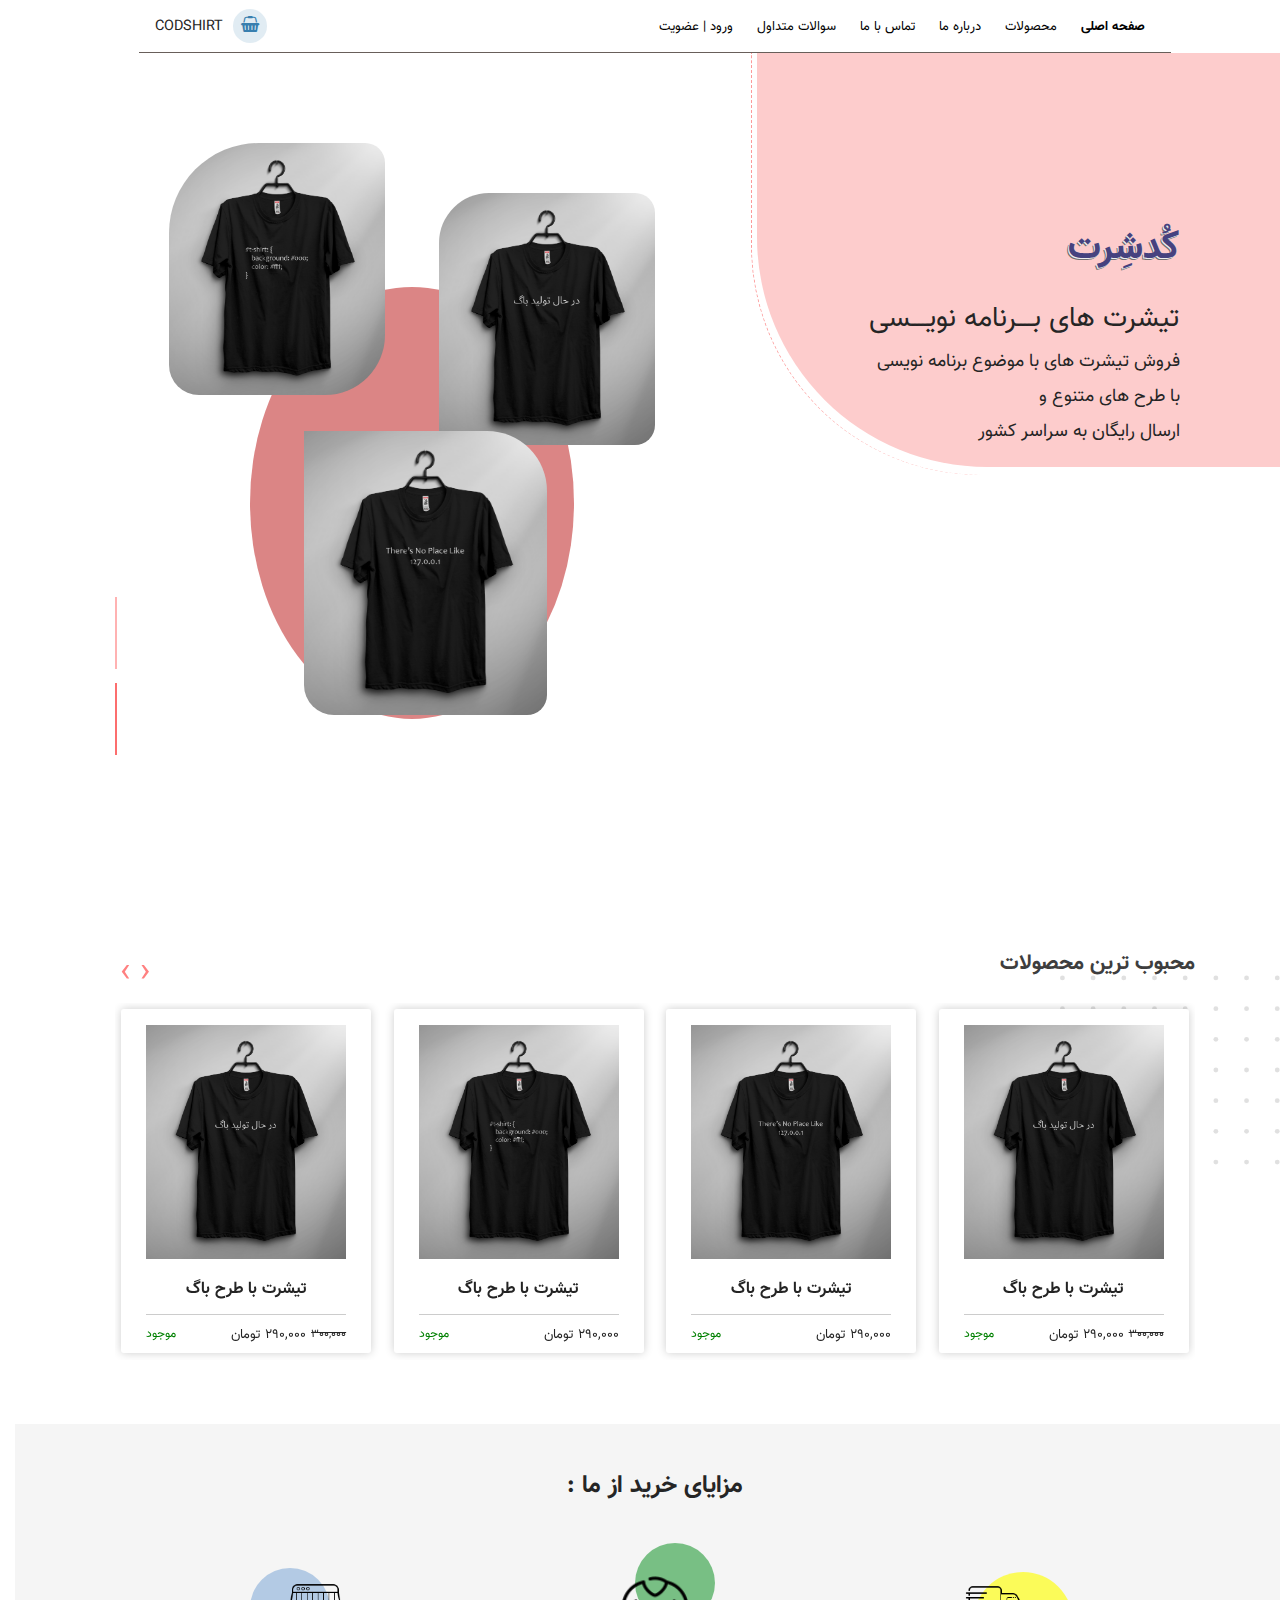
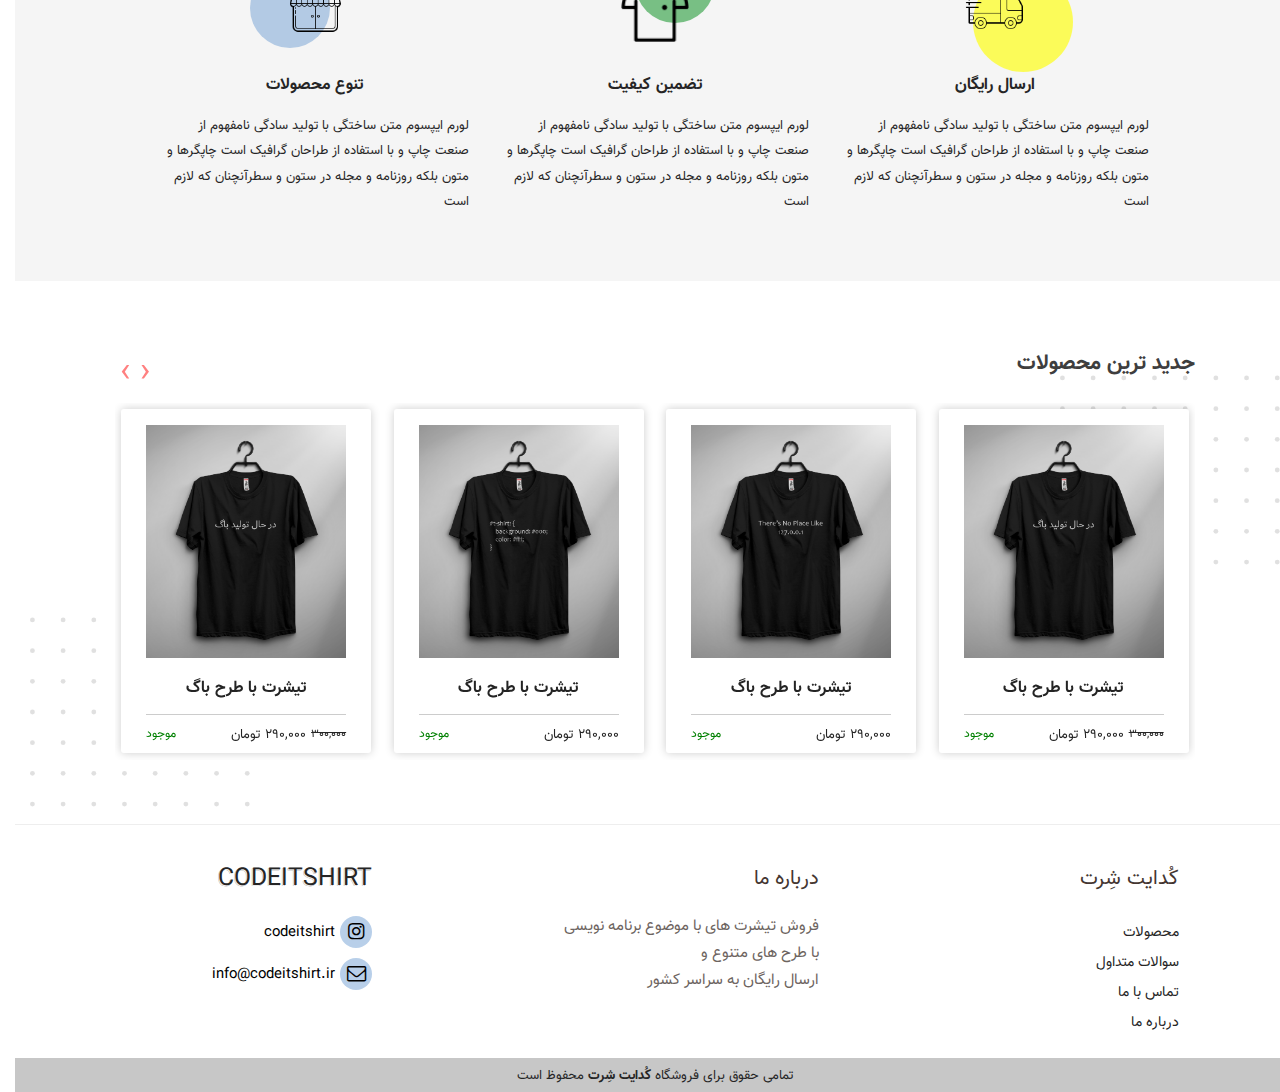
<file: index.html>
<!DOCTYPE html>
<html lang="fa">

<head>
	<meta charset="utf-8">
	<meta http-equiv="X-UA-Compatible" content="IE=edge">
	<meta name="viewport" content="width=device-width, initial-scale=1">
	<meta name="format-detection" content="telephone=no">

	<title> codeitShirt </title>

	<link href="./css/bootstrap.min.css" type="text/css" rel="stylesheet">
	<link rel="stylesheet" type="text/css" href="./css/font-awesome.min.css">
	<link rel="stylesheet" href="./css/owl.carousel.min.css">
	<link rel="stylesheet" href="./css/owl.theme.default.min.css">
	<link rel="stylesheet" type="text/css" href="./css/style.css">
	<!-- <script src="./js/jquery.js"></script> -->

</head>
<body dir="rtl">

	<header class="menu_container">
		<div class="container-fluid">
			<div class="row">
				<div class="menu">
					<nav>
						<ul>
							<div class="sidebar-header">
								<div> CODEITSHIRT </div>
								<div class="closebtn">
									<div></div>
									<div></div>
								</div>
							</div>
							<li class="active_link"><a href="./index.html"> صفحه اصلی </a></li>
							<li><a href="./products.html"> محصولات </a></li>
							<li><a href="./about-us.html">درباره ما</a></li>
							<li><a href="./contact-us.html">تماس با ما</a></li>
							<li><a href="./faq.html"> سوالات متداول </a></li>
							<li><a class="login" href="./login.html"> ورود | عضویت </a></li>
						</ul>
						<div class="logo-container">
							<div class="hamburger-menu">
								<div></div>
								<div></div>
								<div></div>
							</div>

							<div style="display: flex;">
								<div class="s-dropdown">
									<a href="./shop.html" class="shop" >
										<i class="fa fa-shopping-basket"></i> 
									</a>
								</div>
								<a href="./index.html">
									CODSHIRT
								</a>
							</div>
						</div>
					</nav>
				</div>
			</div>
		</div>
	</header>


	
	<!-- header -->
	<div class="header">
		<div class="container">
			<div class="row">
				<div class="col-md-12">
					<div class="col-md-6 header-content">
						<h1> کُدشِرت</h1> 
						<h4> تیشرت های بــــرنامه نویــــسی </h4>
						<p> فروش تیشرت های با موضوع برنامه نویسی <br /> با طرح های متنوع و <br/> ارسال رایگان به سراسر کشور </p>
					</div>
					<div class="col-md-6 header-image">
						<div class="images_bg"></div>
						<img src="img/tshirt-1.png" alt="" class="img-responsive image-1">
						<img src="img/tshirt-3.png" alt="" class="img-responsive image-2">
						<img src="img/tshirt-2.png" alt="" class="img-responsive image-3">
					</div>
				</div>
			</div>
		</div>
	</div>

	<div class="container-fluid">
		<div class="bg-divider"></div>
	</div>

	<!-- products -->
	<div class="products padding_bottom more-info">
    	<div class="container">
			<div class="row">
				<div class="col-md-12">
					<h3 class="text-right"> محبوب ترین محصولات </h3>
				</div>
			</div>

			<div class="owl-carousel owl-theme" style="direction: ltr;">
				<div class="card-container">
					<div class="behind-picture">
						<div class="card">
							<a href="./product.html" class="card-block">
								<div class="card-image">
									<img src="img/tshirt-1.png" alt="">
								</div>
								<h6 class="card-title text-center"> تیشرت با طرح باگ </h6>
								<div class="card-footer">
									<div class="prices">
										<span class="old-price">300,000 </span>
										<span class="price"> 290,000 تومان </span>
									</div>
									<span class="on"> موجود </span>
								</div>
							</a>
						</div>
					</div>
        		</div>
				<div class="card-container">
					<div class="behind-picture">
						<div class="card">
							<a href="./product.html" class="card-block">
								<div class="card-image">
									<img src="img/tshirt-2.png" alt="">
								</div>
								<h6 class="card-title text-center"> تیشرت با طرح باگ </h6>
								<div class="card-footer">
									<div class="prices">
										<span class="price"> 290,000 تومان </span>
									</div>
									<span class="on"> موجود </span>
								</div>
							</a>
						</div>
					</div>
        		</div>
				<div class="card-container">
					<div class="behind-picture">
						<div class="card">
							<a href="./product.html" class="card-block">
								<div class="card-image">
									<img src="img/tshirt-3.png" alt="">
								</div>
								<h6 class="card-title text-center"> تیشرت با طرح باگ </h6>
								<div class="card-footer">
									<div class="prices">
										<span class="price"> 290,000 تومان </span>
									</div>
									<span class="on"> موجود </span>
								</div>
							</a>
						</div>
					</div>
        		</div>
				<div class="card-container">
					<div class="behind-picture">
						<div class="card">
							<a href="./product.html" class="card-block">
								<div class="card-image">
									<img src="img/tshirt-1.png" alt="">
								</div>
								<h6 class="card-title text-center"> تیشرت با طرح باگ </h6>
								<div class="card-footer">
									<div class="prices">
										<span class="old-price">300,000 </span>
										<span class="price"> 290,000 تومان </span>
									</div>
									<span class="on"> موجود </span>
								</div>
							</a>
						</div>
					</div>
        		</div>
				<div class="card-container">
					<div class="behind-picture">
						<div class="card">
							<a href="./product.html" class="card-block">
								<div class="card-image">
									<img src="img/tshirt-1.png" alt="">
								</div>
								<h6 class="card-title text-center"> تیشرت با طرح باگ </h6>
								<div class="card-footer">
									<div class="prices">
										<span class="old-price">300,000 </span>
										<span class="price"> 290,000 تومان </span>
									</div>
									<span class="on"> موجود </span>
								</div>
							</a>
						</div>
					</div>
        		</div>
				<div class="card-container">
					<div class="behind-picture">
						<div class="card">
							<a href="./product.html" class="card-block">
								<div class="card-image">
									<img src="img/tshirt-1.png" alt="">
								</div>
								<h6 class="card-title text-center"> تیشرت با طرح باگ </h6>
								<div class="card-footer">
									<div class="prices">
										<span class="old-price">300,000 </span>
										<span class="price"> 290,000 تومان </span>
									</div>
									<span class="on"> موجود </span>
								</div>
							</a>
						</div>
					</div>
        		</div>
			</div>
		</div>
	</div>
	
	<div class="conatiner-fluid benefits-container">
		<div class="row">
			<div class="container">
				<div class="col-md-12 top40 bottom40">
					<h3 class="text-center bottom20"> مزایای خرید از ما :</h3>
					<div class="col-md-12 benefits">
						<div class="col-md-4">
							<div class="benefit-img benefit-img-1"><img src="./img/transit.png" alt=""></div>
							<span> ارسال رایگان </span>
							<p>
								لورم ایپسوم متن ساختگی با تولید سادگی نامفهوم از صنعت چاپ و با استفاده از طراحان گرافیک است چاپگرها و متون بلکه روزنامه و مجله در ستون و سطرآنچنان که لازم است 
							</p>						
						</div>
						<div class="col-md-4">
							<div class="benefit-img benefit-img-2"><img src="./img/shirt.png" alt=""></div>
							<span> تضمین کیفیت </span>
							<p>
								لورم ایپسوم متن ساختگی با تولید سادگی نامفهوم از صنعت چاپ و با استفاده از طراحان گرافیک است چاپگرها و متون بلکه روزنامه و مجله در ستون و سطرآنچنان که لازم است 
							</p>						
						</div>
						<div class="col-md-4">
							<div class="benefit-img benefit-img-3"><img src="./img/shop.png" alt=""></div>
							<span> تنوع محصولات </span>
							<p>
								لورم ایپسوم متن ساختگی با تولید سادگی نامفهوم از صنعت چاپ و با استفاده از طراحان گرافیک است چاپگرها و متون بلکه روزنامه و مجله در ستون و سطرآنچنان که لازم است 
							</p>						
						</div>
					</div>
				</div>
			</div>
		</div>
	</div> 

	<!-- products -->
	<div class="products padding_bottom more-info">
    	<div class="container">
			<div class="row">
				<div class="col-md-12">
					<h3 class="text-right"> جدید ترین محصولات </h3>
				</div>
			</div>
			<div class="owl-carousel owl-theme" style="direction: ltr;">
				<div class="card-container">
					<div class="behind-picture">
						<div class="card">
							<a href="./product.html" class="card-block">
								<div class="card-image">
									<img src="img/tshirt-1.png" alt="">
								</div>
								<h6 class="card-title text-center"> تیشرت با طرح باگ </h6>
								<div class="card-footer">
									<div class="prices">
										<span class="old-price">300,000 </span>
										<span class="price"> 290,000 تومان </span>
									</div>
									<span class="on"> موجود </span>
								</div>
							</a>
						</div>
					</div>
        		</div>
				<div class="card-container">
					<div class="behind-picture">
						<div class="card">
							<a href="./product.html" class="card-block">
								<div class="card-image">
									<img src="img/tshirt-2.png" alt="">
								</div>
								<h6 class="card-title text-center"> تیشرت با طرح باگ </h6>
								<div class="card-footer">
									<div class="prices">
										<span class="price"> 290,000 تومان </span>
									</div>
									<span class="on"> موجود </span>
								</div>
							</a>
						</div>
					</div>
        		</div>
				<div class="card-container">
					<div class="behind-picture">
						<div class="card">
							<a href="./product.html" class="card-block">
								<div class="card-image">
									<img src="img/tshirt-3.png" alt="">
								</div>
								<h6 class="card-title text-center"> تیشرت با طرح باگ </h6>
								<div class="card-footer">
									<div class="prices">
										<span class="price"> 290,000 تومان </span>
									</div>
									<span class="on"> موجود </span>
								</div>
							</a>
						</div>
					</div>
        		</div>
				<div class="card-container">
					<div class="behind-picture">
						<div class="card">
							<a href="./product.html" class="card-block">
								<div class="card-image">
									<img src="img/tshirt-1.png" alt="">
								</div>
								<h6 class="card-title text-center"> تیشرت با طرح باگ </h6>
								<div class="card-footer">
									<div class="prices">
										<span class="old-price">300,000 </span>
										<span class="price"> 290,000 تومان </span>
									</div>
									<span class="on"> موجود </span>
								</div>
							</a>
						</div>
					</div>
        		</div>
				<div class="card-container">
					<div class="behind-picture">
						<div class="card">
							<a href="./product.html" class="card-block">
								<div class="card-image">
									<img src="img/tshirt-1.png" alt="">
								</div>
								<h6 class="card-title text-center"> تیشرت با طرح باگ </h6>
								<div class="card-footer">
									<div class="prices">
										<span class="old-price">300,000 </span>
										<span class="price"> 290,000 تومان </span>
									</div>
									<span class="on"> موجود </span>
								</div>
							</a>
						</div>
					</div>
        		</div>
				<div class="card-container">
					<div class="behind-picture">
						<div class="card">
							<a href="./product.html" class="card-block">
								<div class="card-image">
									<img src="img/tshirt-1.png" alt="">
								</div>
								<h6 class="card-title text-center"> تیشرت با طرح باگ </h6>
								<div class="card-footer">
									<div class="prices">
										<span class="old-price">300,000 </span>
										<span class="price"> 290,000 تومان </span>
									</div>
									<span class="on"> موجود </span>
								</div>
							</a>
						</div>
					</div>
        		</div>
			</div>
		</div>
	</div>

	
	<!-- <div class="last_section">
		<div class="container">
			<p>
				لورم ایپسوم متن ساختگی با تولید سادگی نامفهوم از صنعت چاپ و با استفاده از طراحان گرافیک است چاپگرها و متون بلکه روزنامه و مجله در ستون و سطرآنچنان که لازم است و برای شرایط فعلی تکنولوژی <br /> مورد نیاز و کاربردهای متنوع با هدف بهبود ابزارهای کاربردی می باشد کتابهای زیادی در شصت و سه درصد گذشته حال و آینده
			</p>
		</div>
	</div> -->

	<!-- first-footer -->
	<hr />
	<div class="first-footer">
		<div class="container">
			<div class="row ">
				<div class="col-md-12">
					<div class="col-md-4 footer-item">
						<h4 class="text-right"> کُدایت شِرت  </h4>
						<ul>
							<li><a href="./products.html">محصولات</a></li>
							<li><a href="./faq.html">سوالات متداول</a></li>
							<li><a href="./contact-us.html">تماس با ما</a></li>
							<li><a href="./about-us.html">درباره ما</a></li>
						</ul>
					</div>
					<div class="col-md-4 footer-item">
						<h4 class="text-right"> درباره ما </h4>
						<p class="text-right"> فروش تیشرت های با موضوع برنامه نویسی
							 <br /> با طرح های متنوع و
							 <br /> ارسال رایگان به سراسر کشور 
						</p>
					</div>
					<div class="col-md-4 footer-item">
						<div class="footer_logo"><a href="#" class="text-center"> CODEITSHIRT </a></div>
						<div class="social-media">
							<a href="#">
								<i class="fa fa-instagram"></i>
								<span>codeitshirt</span>
							</a>
							<a href="#">
								<i class="fa fa-envelope-o"></i>
								<span>info@codeitshirt.ir</span>
							</a>
						</div>
					</div>
				</div>
			</div>
		</div>
	</div>


	<!-- footer -->

	<footer>
		<div class="container-fluid">
			<div class="row">
				<div class="col-md-12 second-footer">
					<div class="copyright">
						<span> تمامی حقوق برای فروشگاه <a href="#"> کُدایت شِرت </a> محفوظ است </span>
					</div>
				</div>
			</div>
		</div>
	</footer>


	<script src="./js/jquery.min.js"></script>
	<script src="./js/bootstrap.min.js"></script>
	<script src="./js/owl.carousel.js"></script>
	<script src="./js/app.js"></script>

</body>
</html>
</file>
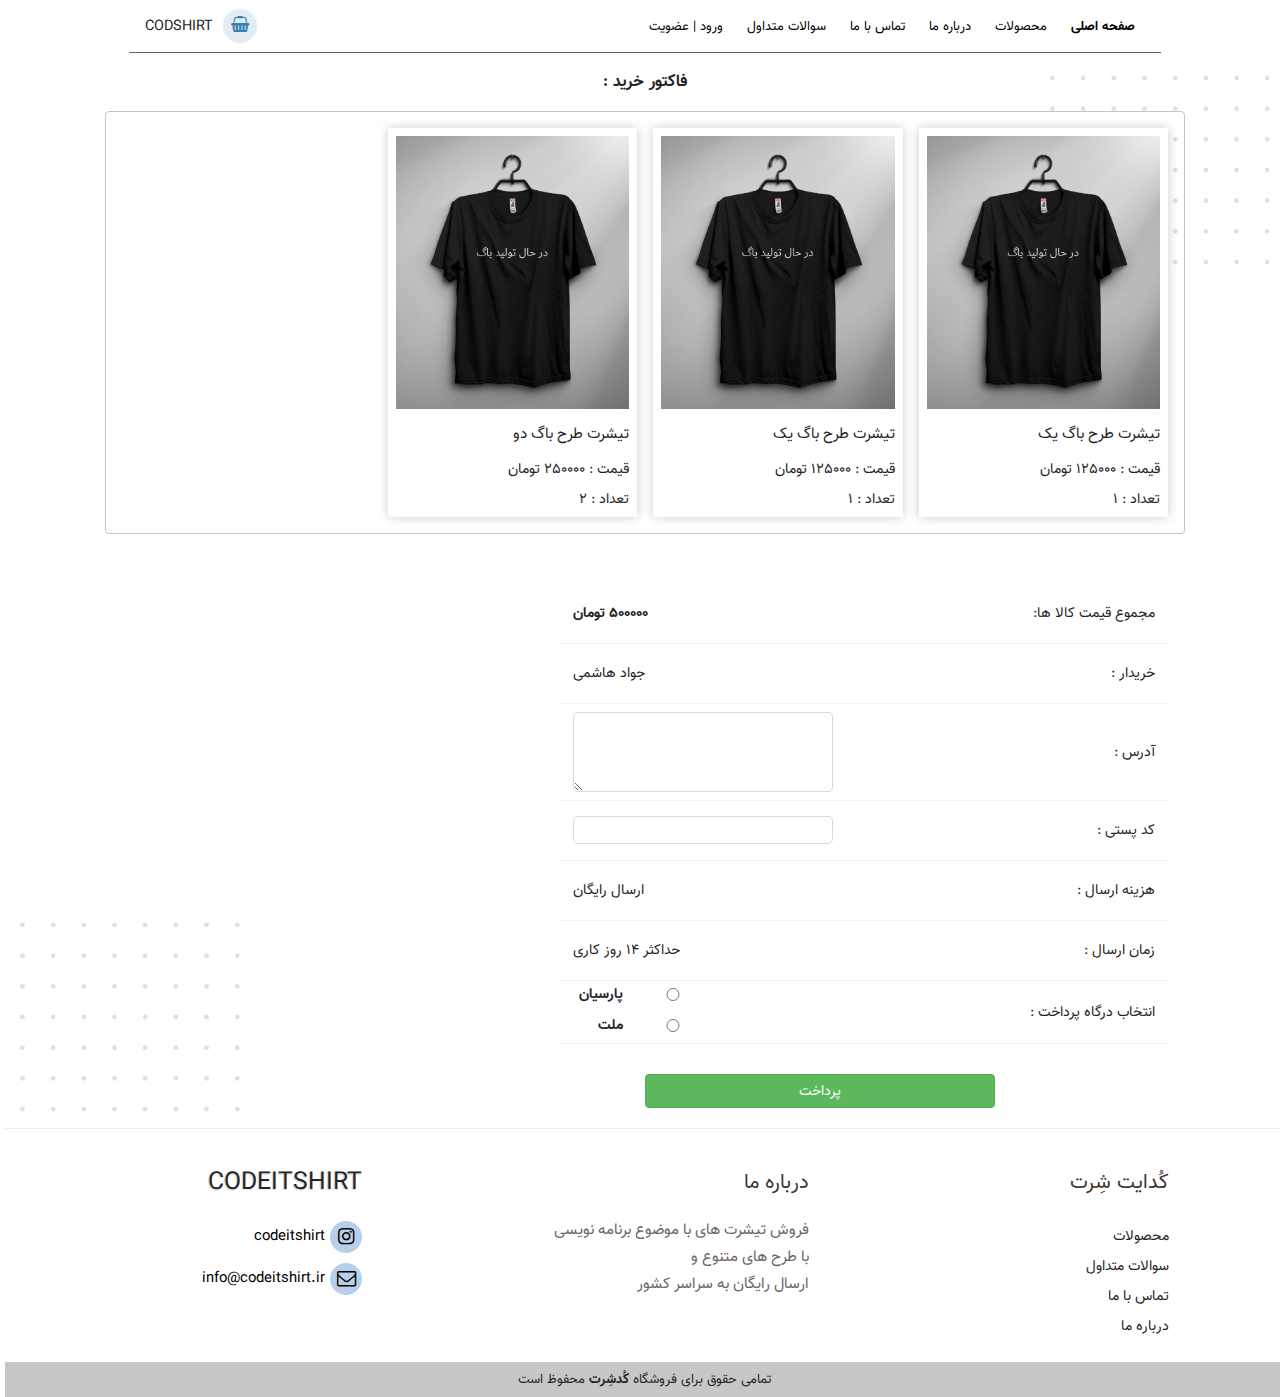
<file: factor.html>
<!DOCTYPE html>
<html lang="fa">

<head>
	<meta charset="utf-8">
	<meta http-equiv="X-UA-Compatible" content="IE=edge">
	<meta name="viewport" content="width=device-width, initial-scale=1">
	<meta name="format-detection" content="telephone=no">

	<title> Dev-shit </title>

	<link href="css/bootstrap.min.css" type="text/css" rel="stylesheet">
	<link rel="stylesheet" type="text/css" href="css/font-awesome.min.css">
	<link rel="stylesheet" type="text/css" href="css/style.css">
	<script src="js/jquery.js"></script>
	<!-- <link rel="icon" href="images/favicon.png"> -->

</head>
<body dir="rtl">

	<header class="menu_container">
		<div class="container-fluid">
			<div class="row">
				<div class="menu">
					<nav>
						<ul>
							<div class="sidebar-header">
								<div> CODEITSHIRT </div>
								<div class="closebtn">
									<div></div>
									<div></div>
								</div>
							</div>
							<li class="active_link"><a href="./index.html"> صفحه اصلی </a></li>
							<li><a href="./products.html"> محصولات </a></li>
							<li><a href="./about-us.html">درباره ما</a></li>
							<li><a href="./contact-us.html">تماس با ما</a></li>
							<li><a href="./faq.html"> سوالات متداول </a></li>
							<li><a class="login" href="./login.html"> ورود | عضویت </a></li>
						</ul>
						<div class="logo-container">
							<div class="hamburger-menu">
								<div></div>
								<div></div>
								<div></div>
							</div>

							<div style="display: flex;">
								<div class="s-dropdown">
									<a href="./shop.html" class="shop" >
										<i class="fa fa-shopping-basket"></i> 
									</a>
								</div>
								<a href="./index.html">
									CODSHIRT
								</a>
							</div>
						</div>
					</nav>
				</div>
			</div>
		</div>
	</header>

    <div class="container">
        <div class="row">
            <div class="col-md-12 top15 bottom15 text-center"><h6> فاکتور خرید : </h6></div>
            <div class="col-md-12">
                <div class="col-md-12 factor_items">
                    <div class="col-md-3 factor-item-container">
                        <div class="factor-item">
                            <img src="img/tshirt-1.png" class="img-responsive">
                            <div class="factor-item-info">
                                <p class="top10"> تیشرت طرح باگ یک </p>
                                <div class="top10"> قیمت : <span class="factor-item-price">125000</span> تومان </div>
                                <div class="top10"> تعداد : <span class="factor-item-number"></span> 1 </div>
                            </div>
                        </div>
                    </div>
                    <div class="col-md-3 factor-item-container">
                        <div class="factor-item">
                            <img src="img/tshirt-1.png" class="img-responsive">
                            <div class="factor-item-info">
                                <p class="top10"> تیشرت طرح باگ یک </p>
                                <div class="top10"> قیمت : <span class="factor-item-price">125000</span> تومان </div>
                                <div class="top10"> تعداد : <span class="factor-item-number"></span> 1 </div>
                            </div>
                        </div>
                    </div>
                    <div class="col-md-3 factor-item-container">
                        <div class="factor-item">
                            <img src="img/tshirt-1.png" class="img-responsive">
                            <div class="factor-item-info">
                                <p class="top10"> تیشرت طرح باگ دو </p>
                                <div class="top10"> قیمت : <span class="factor-item-price">250000</span> تومان </div>
                                <div class="top10"> تعداد : <span class="factor-item-number"></span> 2 </div>
                            </div>
                        </div>
                    </div>
                </div>
            </div>

           <div class="container">
                <div class="col-md-12 top50">
                    <div class="final-items">
                        <div class="col-md-7 final-item">
                            مجموع قیمت کالا ها:
                            <div class="final-price">
                                <span>500000</span>
                                <span> تومان </span>
                            </div>
                        </div>
                        <div class="col-md-7 final-item">
                            خریدار :
                            <span > جواد هاشمی </span>
                        </div>
                        <div class="col-md-7 final-item">
                            آدرس :
                            <textarea></textarea>
                        </div>
                        <div class="col-md-7 final-item">
                            کد پستی :
                            <input type="text" />
                        </div>
                        <div class="col-md-7 final-item">
                            هزینه ارسال :
                            <span>ارسال رایگان</span>
                        </div>
                        <div class="col-md-7 final-item">
                            زمان ارسال :
                            <span>حداکثر 14 روز کاری</span>
                        </div>
						<div class="col-md-7 final-item">
                             انتخاب درگاه پرداخت :
							<div class="payment">
								 <div><input type="radio" name="dargakh" id="1" value="parsian"> <label>پارسیان</label></div>
								 <div><input type="radio" name="dargakh" id="2" value="melat"> <label>ملت</label></div>
							</div>
                        </div>

                        <a href="/" class="btn btn-success col-md-4 col-md-offset-2 top30"> پرداخت </a>
                    </div>
                </div>
           </div>
        </div>
    </div>


	<!-- first-footer -->
	<hr />
	<div class="first-footer">
		<div class="container">
			<div class="row ">
				<div class="col-md-12">
					<div class="col-md-4 footer-item">
						<h4 class="text-right"> کُدایت شِرت  </h4>
						<ul>
							<li><a href="./products.html">محصولات</a></li>
							<li><a href="./faq.html">سوالات متداول</a></li>
							<li><a href="./contact-us.html">تماس با ما</a></li>
							<li><a href="./about-us.html">درباره ما</a></li>
						</ul>
					</div>
					<div class="col-md-4 footer-item">
						<h4 class="text-right"> درباره ما </h4>
						<p class="text-right"> فروش تیشرت های با موضوع برنامه نویسی
							 <br /> با طرح های متنوع و
							 <br /> ارسال رایگان به سراسر کشور 
						</p>
					</div>
					<div class="col-md-4 footer-item">
						<div class="footer_logo"><a href="#" class="text-center"> CODEITSHIRT </a></div>
						<div class="social-media">
							<a href="#">
								<i class="fa fa-instagram"></i>
								<span>codeitshirt</span>
							</a>
							<a href="#">
								<i class="fa fa-envelope-o"></i>
								<span>info@codeitshirt.ir</span>
							</a>
						</div>
					</div>
				</div>
			</div>
		</div>
	</div>


	<!-- footer -->

	<footer>
		<div class="container-fluid">
			<div class="row">
				<div class="col-md-12 second-footer">
					<div class="copyright">
						<span> تمامی حقوق برای فروشگاه <a href="#"> کُدشِرت </a> محفوظ است </span>
					</div>
				</div>
			</div>
		</div>
	</footer>

	<script src="js/jquery.min.js"></script>
	<script src="js/bootstrap.min.js"></script>
	<script src="js/app.js"></script>



</body>
</html>
</file>
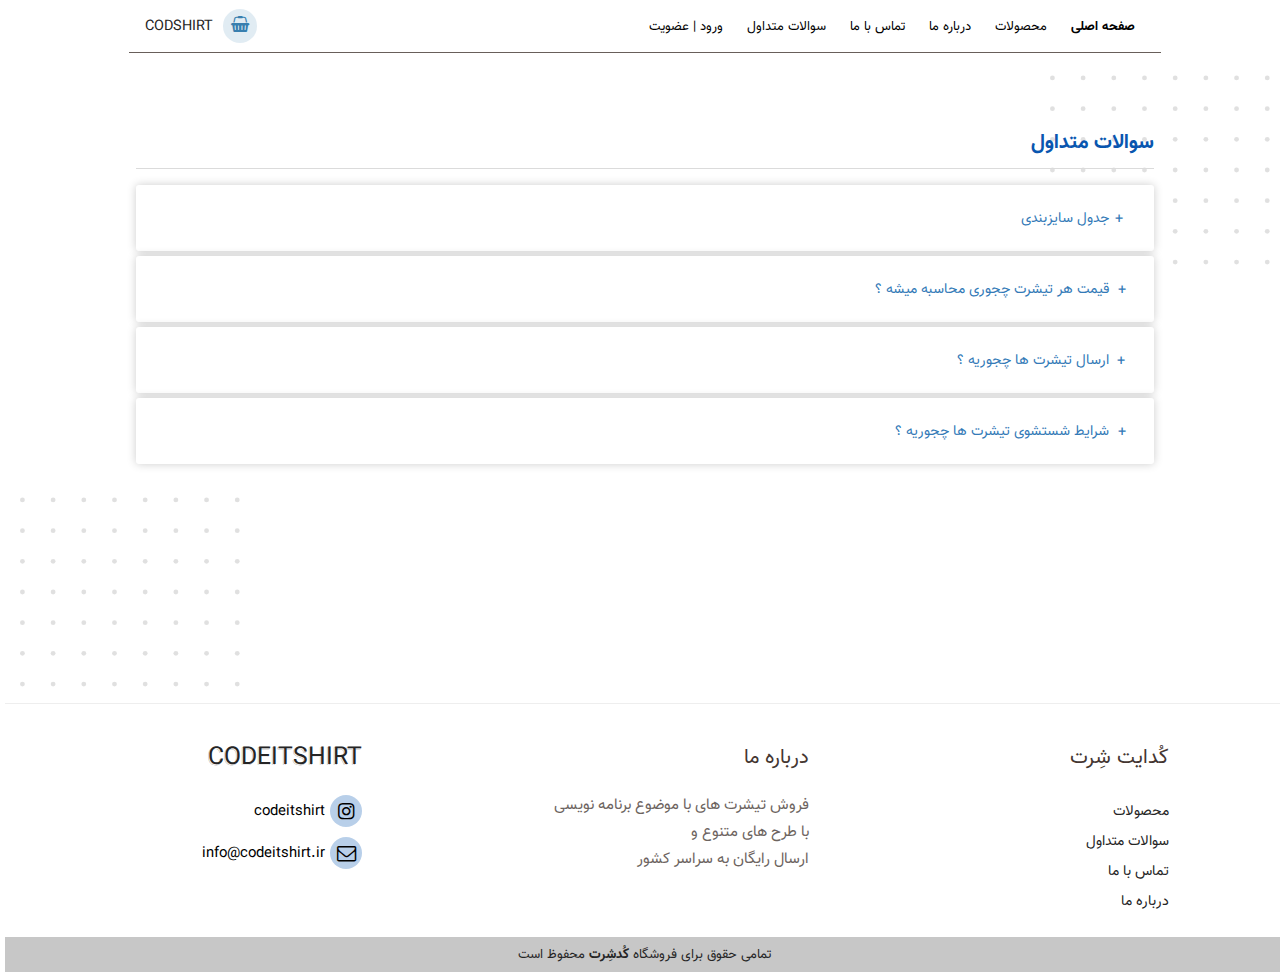
<file: faq.html>
<!DOCTYPE html>
<html lang="en">
<head>
    <meta charset="UTF-8">
    <meta http-equiv="X-UA-Compatible" content="IE=edge">
    <meta name="viewport" content="width=device-width, initial-scale=1.0">
    <title> product-page </title>

    
	<link href="css/bootstrap.min.css" type="text/css" rel="stylesheet">
	<link rel="stylesheet" type="text/css" href="css/font-awesome.min.css">
	<link rel="stylesheet" type="text/css" href="css/style.css">
	<script src="js/jquery.js"></script>

</head>
<body dir="rtl">

	<header class="menu_container">
		<div class="container-fluid">
			<div class="row">
				<div class="menu">
					<nav>
						<ul>
							<div class="sidebar-header">
								<div> CODEITSHIRT </div>
								<div class="closebtn">
									<div></div>
									<div></div>
								</div>
							</div>
							<li class="active_link"><a href="./index.html"> صفحه اصلی </a></li>
							<li><a href="./products.html"> محصولات </a></li>
							<li><a href="./about-us.html">درباره ما</a></li>
							<li><a href="./contact-us.html">تماس با ما</a></li>
							<li><a href="./faq.html"> سوالات متداول </a></li>
							<li><a class="login" href="./login.html"> ورود | عضویت </a></li>
						</ul>
						<div class="logo-container">
							<div class="hamburger-menu">
								<div></div>
								<div></div>
								<div></div>
							</div>

							<div style="display: flex;">
								<div class="s-dropdown">
									<a href="./shop.html" class="shop" >
										<i class="fa fa-shopping-basket"></i> 
									</a>
								</div>
								<a href="./index.html">
									CODSHIRT
								</a>
							</div>
						</div>
					</nav>
				</div>
			</div>
		</div>
	</header>

    <div class="container">
        <div class="col-md-12 content-container">
            <div class="content-wrapper">
                <h4 class="page_title"> سوالات متداول </h4>
                <div id="accordion">
					<div class="card">
                        <div class="card-header" id="headingThree">
                            <h5 class="mb-0">
                            <button class="btn btn-link collapsed" data-toggle="collapse" data-target="#collapseFour" aria-expanded="false" aria-controls="collapseFour">
                                جدول سایزبندی
                            </button>
                            </h5>
                        </div>
                        <div id="collapseFour" class="collapse" aria-labelledby="headingFour" data-parent="#accordion">
                            <div class="card-body">
								<p> ابعاد تی شرت ها بر حسب سانتیمتر می باشد. </p>
								<table class="table table-bordered">
									<thead class="bg-primary">
										<tr>
											<th scope="col"></th>
											<th scope="col" class="text-center"> سایز M </th>
											<th scope="col" class="text-center"> سایز L</th>
											<th scope="col" class="text-center"> سایز XL</th>
											<th scope="col" class="text-center"> سایز XXL</th>
										</tr>
									</thead>
									<tbody>
										<tr>
											<th scope="row">عرض سرشانه</th>
											<td class="text-center">41</td>
											<td class="text-center">44</td>
											<td class="text-center">46</td>
											<td class="text-center">49</td>
										</tr>
										<tr>
											<th scope="row"> گودی کمر </th>
											<td class="text-center">45</td>
											<td class="text-center">48</td>
											<td class="text-center">50</td>
											<td class="text-center">52</td>
										</tr>
										<tr>
											<th scope="row"> قد </th>
											<td class="text-center">66</td>
											<td class="text-center">67</td>
											<td class="text-center">68</td>
											<td class="text-center">70</td>
										</tr>
									</tbody>
								</table>                       
                            </div>
                        </div>
                    </div>
                    <div class="card">
                        <div class="card-header" id="headingOne">
                            <h5 class="mb-0">
                            <button class="btn btn-link" data-toggle="collapse" data-target="#collapseOne" aria-expanded="true" aria-controls="collapseOne">
                                قیمت هر تیشرت چجوری محاسبه میشه ؟
                            </button>
                            </h5>
                        </div>
                        <div id="collapseOne" class="collapse" aria-labelledby="headingOne" data-parent="#accordion">
                            <div class="card-body">
                                <p>
                                    هزینه هر سفارش شامل هزینه خود تیشرت، هزینه چاپ و هزینه بسته بندی میشه و همه سعیمون رو کردیم تا جای ممکن قیمت رو مقطوع نگه داریم
                                </p>
                                <p>
                                    تیشرت هامون مشکی، تمام پنبه و یقه گرد اند و بهترین جنس ممکن رو استفاده میکنیم
                                </p>
                            </div>
                        </div>
                    </div>
                    <div class="card">
                        <div class="card-header" id="headingTwo">
                            <h5 class="mb-0">
                            <button class="btn btn-link collapsed" data-toggle="collapse" data-target="#collapseTwo" aria-expanded="false" aria-controls="collapseTwo">
                                ارسال تیشرت ها چجوریه ؟
                            </button>
                            </h5>
                        </div>
                        <div id="collapseTwo" class="collapse" aria-labelledby="headingTwo" data-parent="#accordion">
                            <div class="card-body">
                                <p>
                                  ارسال تیشرت ها در حال حاضر با شرکت پست هست و هزینه ارسال هم با ماست و شما مبلغی برای ارسال تیشرت ها پرداخت نمیکنید
                                  <br />  
                                  ارسال مرسوله ها هم بین 10-15 روز کاری طول میکشه
                                  <br />
                                  و اینکه بعد از اینکه بستتون رو تحویل پست دادیم بهتون یک کد رهگیری میدیم و از اون به بعد پیگیری بسته با شماست و ما دیگه مسئولیتی نداریم در قبالش و باید از پست پیگیری کنید
                                </p>
                            </div>
                        </div>
                    </div>
                    <div class="card">
                        <div class="card-header" id="headingThree">
                            <h5 class="mb-0">
                            <button class="btn btn-link collapsed" data-toggle="collapse" data-target="#collapseThree" aria-expanded="false" aria-controls="collapseThree">
                                شرایط شستشوی تیشرت ها چجوریه ؟
                            </button>
                            </h5>
                        </div>
                        <div id="collapseThree" class="collapse" aria-labelledby="headingThree" data-parent="#accordion">
                            <div class="card-body">
                                <p>
                                    لطفا به جهت ماندگاری بالاتر و محافظت بیشتر از تیشرت های پنبه ای  توصیه می گردد در زمان شستشو موارد زیر را در نظر داشته باشید :
                                </p>
                                <br />
                                <ul>
                                    <li> به جهت تثبیت رنگ و ماندگاری بالاتر چاپ بر روی تیشرت به مدت یک الی ۲ هفته از شستن تیشرت خودداری فرمایید. </li>
                                    <li> برای شستشو از مواد شوینده قوی و اسیدی از جمله وایتکس که حلال قوی رنگ می باشند به صورت گسترده روی تیشرت استفاده نکنید. </li>
                                    <li> برای شستن تیشرت های چاپ شده به روش لیبلی و مدیا ابتدا تیشرت های برگردانید و سپس با آب سرد اقدام به شستن کنید. </li>
                                    <li> برای شستن تیشرت های پنبه ای یقه گرد توصیه می شود که از آب سرد برای شستن تیشرت های استفاده شود. </li>
                                    <li> به جهت تثبیت رنگ برای شستن تیشرت های چاپی بهتر است که از ماشین لباسشویی برای شستشو استفاده نگردد. </li>
                                </ul>                        
                            </div>
                        </div>
                    </div>
                </div>
            </div>
        </div>
    </div>


	<!-- first-footer -->
	<hr />
	<div class="first-footer">
		<div class="container">
			<div class="row ">
				<div class="col-md-12">
					<div class="col-md-4 footer-item">
						<h4 class="text-right"> کُدایت شِرت  </h4>
						<ul>
							<li><a href="./products.html">محصولات</a></li>
							<li><a href="./faq.html">سوالات متداول</a></li>
							<li><a href="./contact-us.html">تماس با ما</a></li>
							<li><a href="./about-us.html">درباره ما</a></li>
						</ul>
					</div>
					<div class="col-md-4 footer-item">
						<h4 class="text-right"> درباره ما </h4>
						<p class="text-right"> فروش تیشرت های با موضوع برنامه نویسی
							 <br /> با طرح های متنوع و
							 <br /> ارسال رایگان به سراسر کشور 
						</p>
					</div>
					<div class="col-md-4 footer-item">
						<div class="footer_logo"><a href="#" class="text-center"> CODEITSHIRT </a></div>
						<div class="social-media">
							<a href="#">
								<i class="fa fa-instagram"></i>
								<span>codeitshirt</span>
							</a>
							<a href="#">
								<i class="fa fa-envelope-o"></i>
								<span>info@codeitshirt.ir</span>
							</a>
						</div>
					</div>
				</div>
			</div>
		</div>
	</div>


	<!-- footer -->

	<footer>
		<div class="container-fluid">
			<div class="row">
				<div class="col-md-12 second-footer">
					<div class="copyright">
						<span> تمامی حقوق برای فروشگاه <a href="#"> کُدشِرت </a> محفوظ است </span>
					</div>
				</div>
			</div>
		</div>
	</footer>

    <script src="js/jquery.min.js"></script>
	<script src="js/bootstrap.min.js"></script>
	<script src="js/app.js"></script>
    
    <script>
        $('#nav-item').click(
            $('.tab-pane').removeClass('show')
        )
    </script>
</body>
</html>
</file>
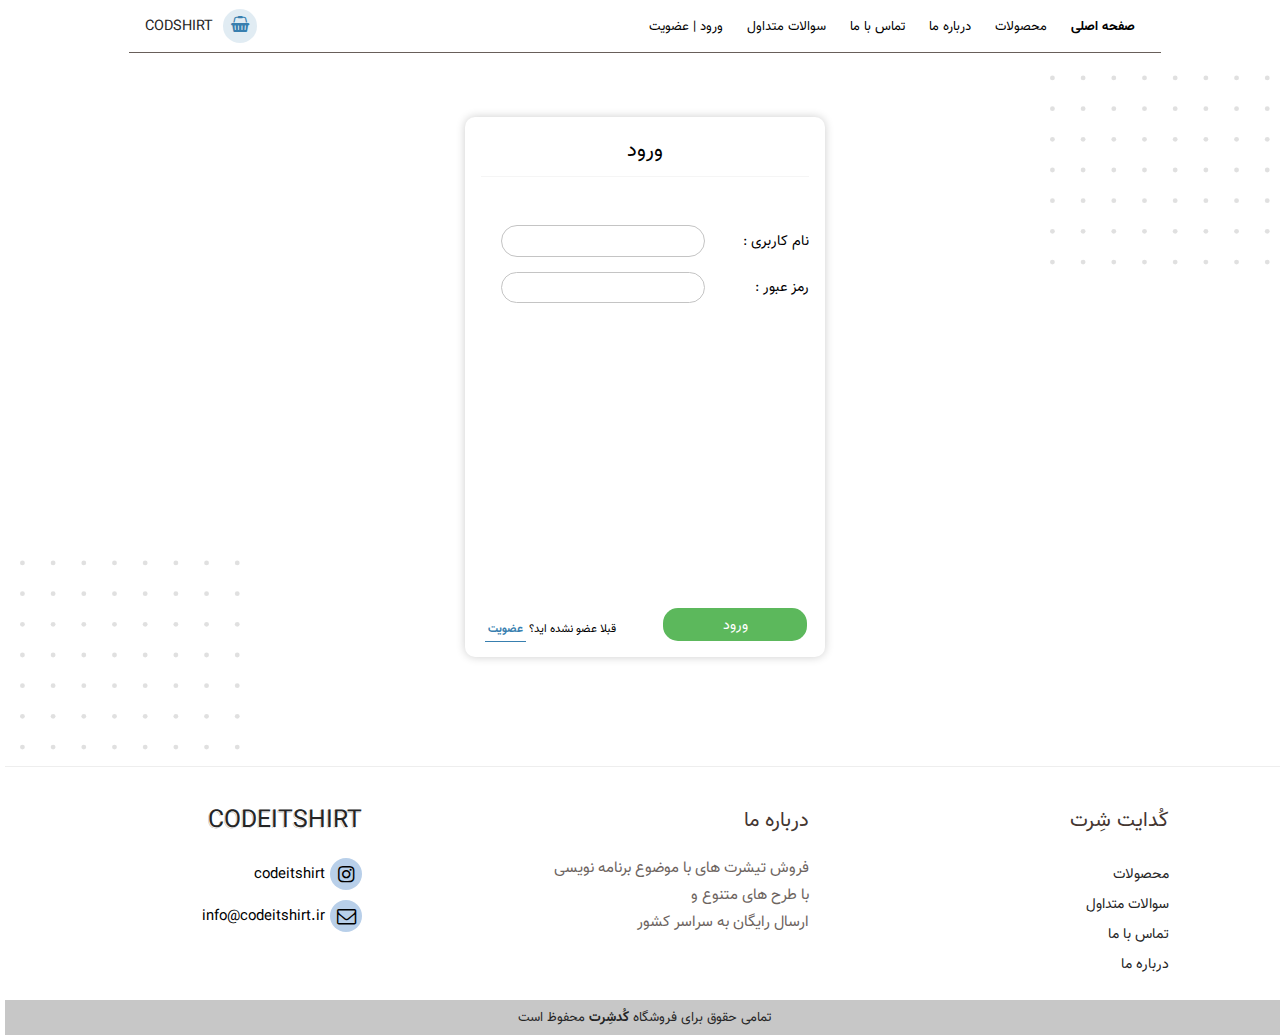
<file: login.html>
<!DOCTYPE html>
<html lang="fa">

<head>
	<meta charset="utf-8">
	<meta http-equiv="X-UA-Compatible" content="IE=edge">
	<meta name="viewport" content="width=device-width, initial-scale=1">
	<meta name="format-detection" content="telephone=no">

    <title>login</title>

	<link href="./css/bootstrap.min.css" type="text/css" rel="stylesheet">
	<link rel="stylesheet" type="text/css" href="./css/font-awesome.min.css">
	<link rel="stylesheet" type="text/css" href="./css/style.css">
</head>
<body>

	<header class="menu_container">
		<div class="container-fluid">
			<div class="row">
				<div class="menu">
					<nav>
						<ul>
							<div class="sidebar-header">
								<div> CODEITSHIRT </div>
								<div class="closebtn">
									<div></div>
									<div></div>
								</div>
							</div>
							<li class="active_link"><a href="./index.html"> صفحه اصلی </a></li>
							<li><a href="./products.html"> محصولات </a></li>
							<li><a href="./about-us.html">درباره ما</a></li>
							<li><a href="./contact-us.html">تماس با ما</a></li>
							<li><a href="./faq.html"> سوالات متداول </a></li>
							<li><a class="login" href="./login.html"> ورود | عضویت </a></li>
						</ul>
						<div class="logo-container">
							<div class="hamburger-menu">
								<div></div>
								<div></div>
								<div></div>
							</div>
							<div style="display: flex;">
								<div class="s-dropdown">
									<a href="./shop.html" class="shop" >
										<i class="fa fa-shopping-basket"></i> 
									</a>
								</div>
								<a href="./index.html">
									CODSHIRT
								</a>
							</div>
						</div>
					</nav>
				</div>
			</div>
		</div>
	</header>
    
    <div class="login-page">
        <div class="container">
			<!-- <div class="row loginPageLogo"><img src="./img/shirt.png" /></div> -->
           	<div class="lr-container">
                <div class="login-conatiner col-md-4 col-md-offset-4 col-xs-10 col-xs-offset-1" id="login-conatiner">
                    <h4 class="text-center bottom20"> ورود </h4>
                    <form action="#">
                        <div class="form-group">
                            <label for=""> نام کاربری : </label>
                            <input type="text" name="" id="" >
                        </div>
                        <div class="form-group">
                            <label for=""> رمز عبور : </label>
                            <input type="password" name="" id="">
                        </div>
						<input type="submit" class="btn btn-success" name="" id="" value="ورود">
                    </form>
					<div class="register-btn"> قبلا عضو نشده اید؟ <a href="register.html" id="register-btn"> عضویت </a></div>
                </div>
           </div>
        </div>
    </div>



  	<!-- first-footer -->
	<hr />
	<div class="first-footer">
		<div class="container">
			<div class="row ">
				<div class="col-md-12">
					<div class="col-md-4 footer-item">
						<h4 class="text-right"> کُدایت شِرت  </h4>
						<ul>
							<li><a href="./products.html">محصولات</a></li>
							<li><a href="./faq.html">سوالات متداول</a></li>
							<li><a href="./contact-us.html">تماس با ما</a></li>
							<li><a href="./about-us.html">درباره ما</a></li>
						</ul>
					</div>
					<div class="col-md-4 footer-item">
						<h4 class="text-right"> درباره ما </h4>
						<p class="text-right"> فروش تیشرت های با موضوع برنامه نویسی
							 <br /> با طرح های متنوع و
							 <br /> ارسال رایگان به سراسر کشور 
						</p>
					</div>
					<div class="col-md-4 footer-item">
						<div class="footer_logo"><a href="#" class="text-center"> CODEITSHIRT </a></div>
						<div class="social-media">
							<a href="#">
								<i class="fa fa-instagram"></i>
								<span>codeitshirt</span>
							</a>
							<a href="#">
								<i class="fa fa-envelope-o"></i>
								<span>info@codeitshirt.ir</span>
							</a>
						</div>
					</div>
				</div>
			</div>
		</div>
	</div>


	<!-- footer -->

	<footer>
		<div class="container-fluid">
			<div class="row">
				<div class="col-md-12 second-footer">
					<div class="copyright">
						<span> تمامی حقوق برای فروشگاه <a href="#"> کُدشِرت </a> محفوظ است </span>
					</div>
				</div>
			</div>
		</div>
	</footer>

	<script src="./js/jquery.min.js"></script>
	<script src="./js/bootstrap.min.js"></script>
	<script src="./js/app.js"></script>

</body>
</html>
</file>
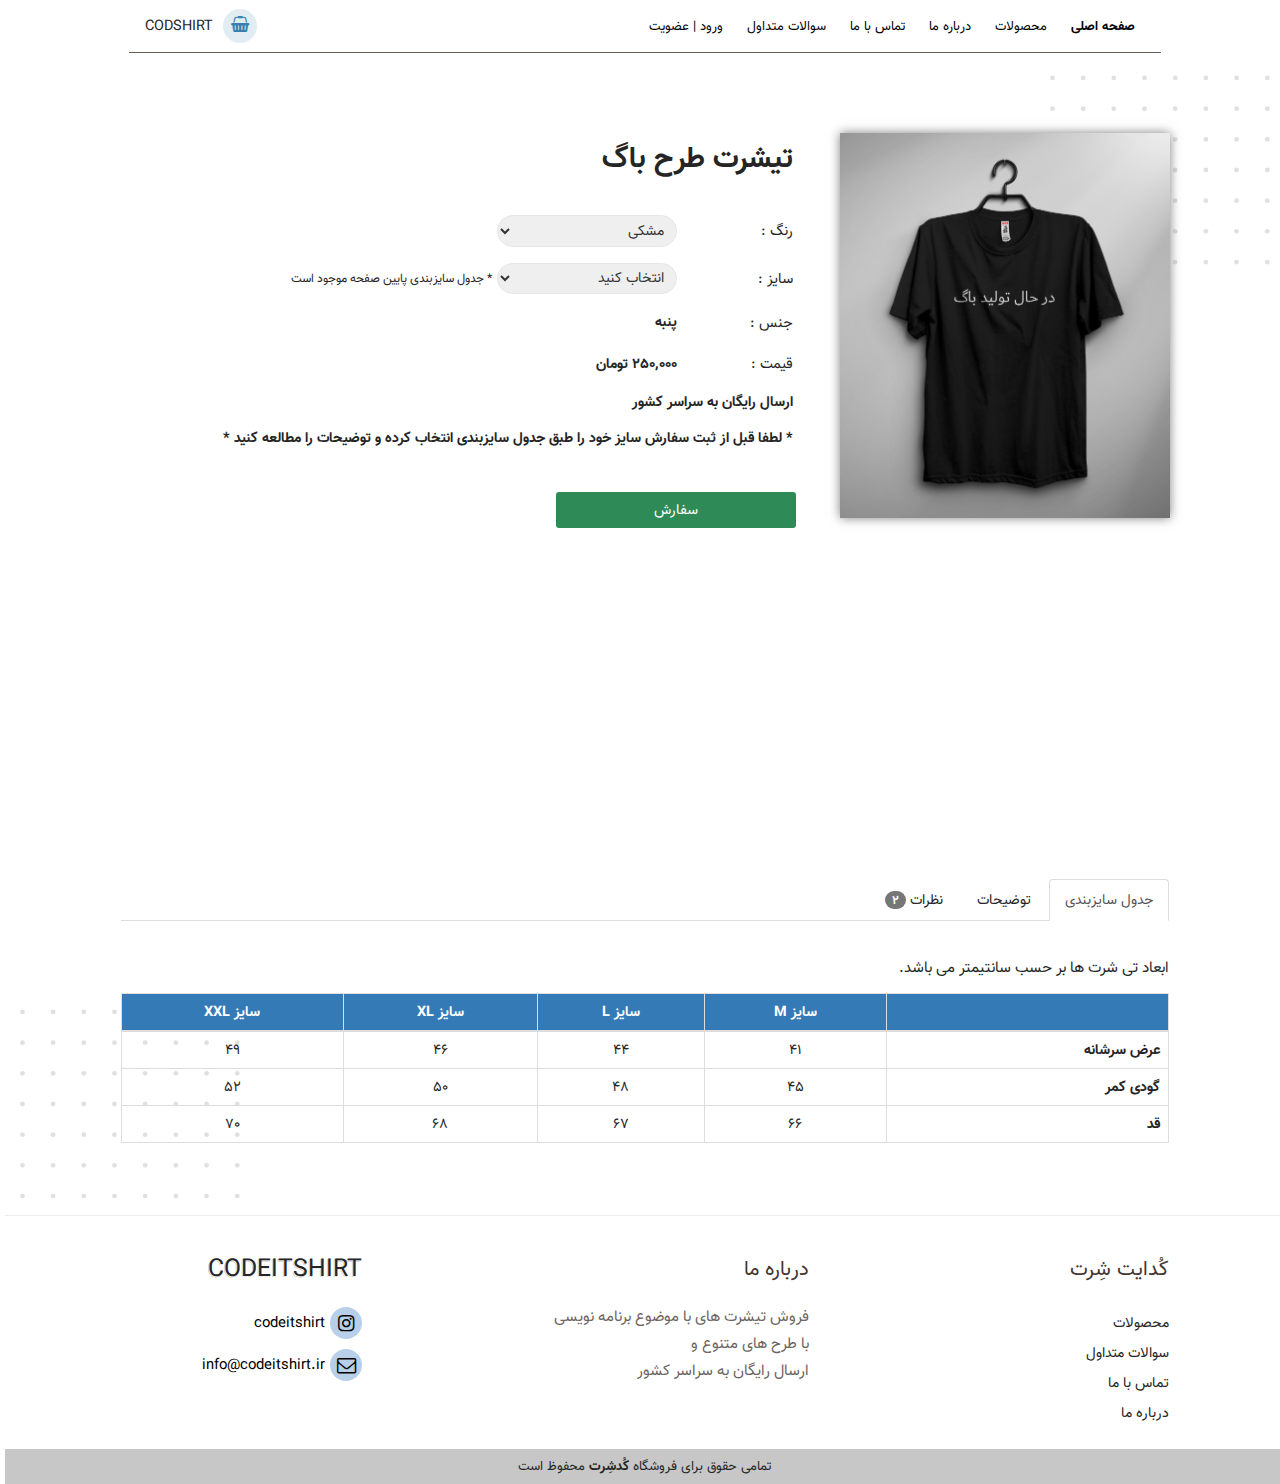
<file: product.html>
<!DOCTYPE html>
<html lang="en">
<head>
    <meta charset="UTF-8">
    <meta http-equiv="X-UA-Compatible" content="IE=edge">
    <meta name="viewport" content="width=device-width, initial-scale=1.0">
    <title> product-page </title>

    
	<link href="css/bootstrap.min.css" type="text/css" rel="stylesheet">
	<link rel="stylesheet" type="text/css" href="css/font-awesome.min.css">
	<link rel="stylesheet" type="text/css" href="css/style.css">
	<script src="js/jquery.js"></script>

</head>
<body dir="rtl">

	<header class="menu_container">
		<div class="container-fluid">
			<div class="row">
				<div class="menu">
					<nav>
						<ul>
							<div class="sidebar-header">
								<div> CODEITSHIRT </div>
								<div class="closebtn">
									<div></div>
									<div></div>
								</div>
							</div>
							<li class="active_link"><a href="./index.html"> صفحه اصلی </a></li>
							<li><a href="./products.html"> محصولات </a></li>
							<li><a href="./about-us.html">درباره ما</a></li>
							<li><a href="./contact-us.html">تماس با ما</a></li>
							<li><a href="./faq.html"> سوالات متداول </a></li>
							<li><a class="login" href="./login.html"> ورود | عضویت </a></li>
						</ul>
						<div class="logo-container">
							<div class="hamburger-menu">
								<div></div>
								<div></div>
								<div></div>
							</div>

							<div style="display: flex;">
								<div class="s-dropdown">
									<a href="./shop.html" class="shop" >
										<i class="fa fa-shopping-basket"></i> 
									</a>
								</div>
								<a href="./index.html">
									CODSHIRT
								</a>
							</div>
						</div>
					</nav>
				</div>
			</div>
		</div>
	</header>

    <div class="container">
        <div class="product-info">
            <div class="col-md-4 col-12 product-image">
                <img src="img/tshirt-1.png" alt="" class="img-responsive">
            </div>
            <div class="col-md-8 col-12 product-content">
                <h2> تیشرت طرح باگ </h2>
                <div class="select-box">
                    <h6> رنگ : </h6>
                    <select name="color">
                        <option value="black" selected> مشکی </option>
                    </select>
                </div>
                <div class="select-box select-res">
                    <h6> سایز : </h6>
                    <select name="size">
                        <option disabled selected> انتخاب کنید </option>
                        <option value="s">S</option>
                        <option value="m">M</option>
                        <option value="l">L</option>
                        <option value="xl">XL</option>
                    </select>
                    <small style="margin-right: 5px;">* جدول سایزبندی پایین صفحه موجود است</small>
                </div>
                <div class="product-item">
                    <h6> جنس : </h6><strong> پنبه </strong>
                </div>
                <div class="product-item">
                    <h6> قیمت : </h6><strong> 250,000 تومان </strong>
                </div>
                <div class="product-item">
                    <strong> ارسال رایگان به سراسر کشور </strong>
                </div>
                <div class="product-item">
                    <strong> * لطفا قبل از ثبت سفارش سایز خود را طبق جدول سایزبندی انتخاب کرده و توضیحات را مطالعه کنید * </strong>
                </div>

                <a href="#"> سفارش </a>
            </div>
        </div>

        <div class="product-exp">
            <ul class="nav nav-tabs" id="myTab" role="tablist">
                <li class="nav-item active">
                    <a class="nav-link active" id="home-tab" data-toggle="tab" href="#home" role="tab" aria-controls="home" aria-selected="true">
                        جدول سایزبندی
                    </a>
                </li>
                <li class="nav-item">
                    <a class="nav-link" id="profile-tab" data-toggle="tab" href="#profile" role="tab" aria-controls="profile" aria-selected="false">
                        توضیحات
                    </a>
                </li>
                <li class="nav-item">
                    <a class="nav-link" id="contact-tab" data-toggle="tab" href="#contact" role="tab" aria-controls="contact" aria-selected="false">
                        نظرات <span class="badge badge-primary badge-pill">2</span>
                    </a>
                </li>
              </ul>
              <div class="tab-content" id="myTabContent">
                <div class="tab-pane fade show active in" id="home" role="tabpanel" aria-labelledby="home-tab">
                    <p> ابعاد تی شرت ها بر حسب سانتیمتر می باشد. </p>
                    <table class="table table-bordered">
                        <thead class="bg-primary">
                            <tr>
                                <th scope="col"></th>
                                <th scope="col" class="text-center"> سایز M </th>
                                <th scope="col" class="text-center"> سایز L</th>
                                <th scope="col" class="text-center"> سایز XL</th>
                                <th scope="col" class="text-center"> سایز XXL</th>
                            </tr>
                        </thead>
                        <tbody>
                            <tr>
                                <th scope="row">عرض سرشانه</th>
                                <td class="text-center">41</td>
                                <td class="text-center">44</td>
                                <td class="text-center">46</td>
                                <td class="text-center">49</td>
                            </tr>
                            <tr>
                                <th scope="row"> گودی کمر </th>
                                <td class="text-center">45</td>
                                <td class="text-center">48</td>
                                <td class="text-center">50</td>
                                <td class="text-center">52</td>
                            </tr>
                            <tr>
                                <th scope="row"> قد </th>
                                <td class="text-center">66</td>
                                <td class="text-center">67</td>
                                <td class="text-center">68</td>
                                <td class="text-center">70</td>
                            </tr>
                        </tbody>
                    </table>
                </div>

                <div class="tab-pane fade" id="profile" role="tabpanel" aria-labelledby="profile-tab">
                    <p>
                        لطفا به جهت ماندگاری بالاتر و محافظت بیشتر از تیشرت های پنبه ای  توصیه می گردد در زمان شستشو موارد زیر را در نظر داشته باشید :
                    </p>
                    <br />
                    <ul>
                        <li> به جهت تثبیت رنگ و ماندگاری بالاتر چاپ بر روی تیشرت به مدت یک الی ۲ هفته از شستن تیشرت خودداری فرمایید. </li>
                        <li> برای شستشو از مواد شوینده قوی و اسیدی از جمله وایتکس که حلال قوی رنگ می باشند به صورت گسترده روی تیشرت استفاده نکنید. </li>
                        <li> برای شستن تیشرت های چاپ شده به روش لیبلی و مدیا ابتدا تیشرت های برگردانید و سپس با آب سرد اقدام به شستن کنید. </li>
                        <li> برای شستن تیشرت های پنبه ای یقه گرد توصیه می شود که از آب سرد برای شستن تیشرت های استفاده شود. </li>
                        <li> به جهت تثبیت رنگ برای شستن تیشرت های چاپی بهتر است که از ماشین لباسشویی برای شستشو استفاده نگردد. </li>
                    </ul>
                </div>

                <div class="tab-pane fade" id="contact" role="tabpanel" aria-labelledby="contact-tab">
                    <div class="comments">
                        <div class="prev-comments col-md-12">
                            <div class="comment-container">
                                <img src="img/default-avatar.png" alt="default-avatar">
                                <div>
                                    <div class="comment-header">
                                        <h6> جعفر جوادی </h6>
                                        <span> سه شنبه 12 مهر 1400</span>
                                    </div>
                                    <div class="comment-content">
                                        <p> بسیار تیشرت قشنگی است برای این محصول نظری ثبت نشده استبرای این محصول نظری ثبت نشده استبرای این محصول نظری ثبت نشده استبرای این محصول نظری ثبت نشده است </p>
                                    </div>
                                </div>
                            </div>
                            <div class="comment-container">
                                <img src="img/default-avatar.png" alt="default-avatar">
                                <div>
                                    <div class="comment-header">
                                        <h6> جعفر جوادی </h6>
                                        <span> سه شنبه 12 مهر 1400</span>
                                    </div>
                                    <div class="comment-content">
                                        <p> بسیار تیشرت قشنگی است برای این محصول نظری ثبت نشده استبرای این محصول نظری ثبت نشده استبرای این محصول نظری ثبت نشده استبرای این محصول نظری ثبت نشده است </p>
                                    </div>
                                </div>
                            </div>
                            <!-- <p> برای این محصول نظری ثبت نشده است </p> -->
                        </div>
                        <div class="new-comment">
                            <form action="/" method="GET"> 
                                <h6 class="col-md-12"> ارسال نظر جدید </h6>
                                <div class="form-group row col-md-8">
                                    <label for="user_name" class="col-sm-4 col-form-label"> نام و نام خانوادگی : </label>
                                    <div class="col-sm-8">
                                        <input type="text" class="form-control" id="user_name" placeholder="نام و نام خانوادگی">
                                    </div>
                                </div>
                                <div class="form-group row col-md-8">
                                    <label for="user_email" class="col-sm-4 col-form-label"> ایمیل : </label>
                                    <div class="col-sm-8">
                                        <input type="email" class="form-control" id="user_email" placeholder=" ایمیل ">
                                    </div>
                                </div>
                                <div class="form-group row col-md-8">
                                    <label for="comment" class="col-sm-4 col-form-label"> متن : </label>
                                    <div class="col-sm-8">
                                        <textarea class="form-control" id="comment" placeholder="متن نظر شما " rows="5"></textarea>
                                    </div>
                                </div>
                                <a href="#" class="bg-primary"> ارسال نظر </a>
                            </form>
                        </div>
                    </div>
                </div>
              </div>
        </div>
    </div>


    <!-- first-footer -->
    <hr />
	<div class="first-footer">
		<div class="container">
			<div class="row ">
				<div class="col-md-12">
					<div class="col-md-4 footer-item">
						<h4 class="text-right"> کُدایت شِرت  </h4>
						<ul>
							<li><a href="./products.html">محصولات</a></li>
							<li><a href="./faq.html">سوالات متداول</a></li>
							<li><a href="./contact-us.html">تماس با ما</a></li>
							<li><a href="./about-us.html">درباره ما</a></li>
						</ul>
					</div>
					<div class="col-md-4 footer-item">
						<h4 class="text-right"> درباره ما </h4>
						<p class="text-right"> فروش تیشرت های با موضوع برنامه نویسی
							 <br /> با طرح های متنوع و
							 <br /> ارسال رایگان به سراسر کشور 
						</p>
					</div>
					<div class="col-md-4 footer-item">
						<div class="footer_logo"><a href="#" class="text-center"> CODEITSHIRT </a></div>
						<div class="social-media">
							<a href="#">
								<i class="fa fa-instagram"></i>
								<span>codeitshirt</span>
							</a>
							<a href="#">
								<i class="fa fa-envelope-o"></i>
								<span>info@codeitshirt.ir</span>
							</a>
						</div>
					</div>
				</div>
			</div>
		</div>
	</div>

    <!-- footer -->

    <footer>
        <div class="container-fluid">
            <div class="row">
                <div class="col-md-12 second-footer">
                    <div class="copyright">
                        <span> تمامی حقوق برای فروشگاه <a href="#"> کُدشِرت </a> محفوظ است </span>
                    </div>
                </div>
            </div>
        </div>
    </footer>
    

    <script src="js/jquery.min.js"></script>
	<script src="js/bootstrap.min.js"></script>
	<script src="js/app.js"></script>
    
    <script>
        $('#nav-item').click(
            $('.tab-pane').removeClass('show')
        )
    </script>
</body>
</html>
</file>
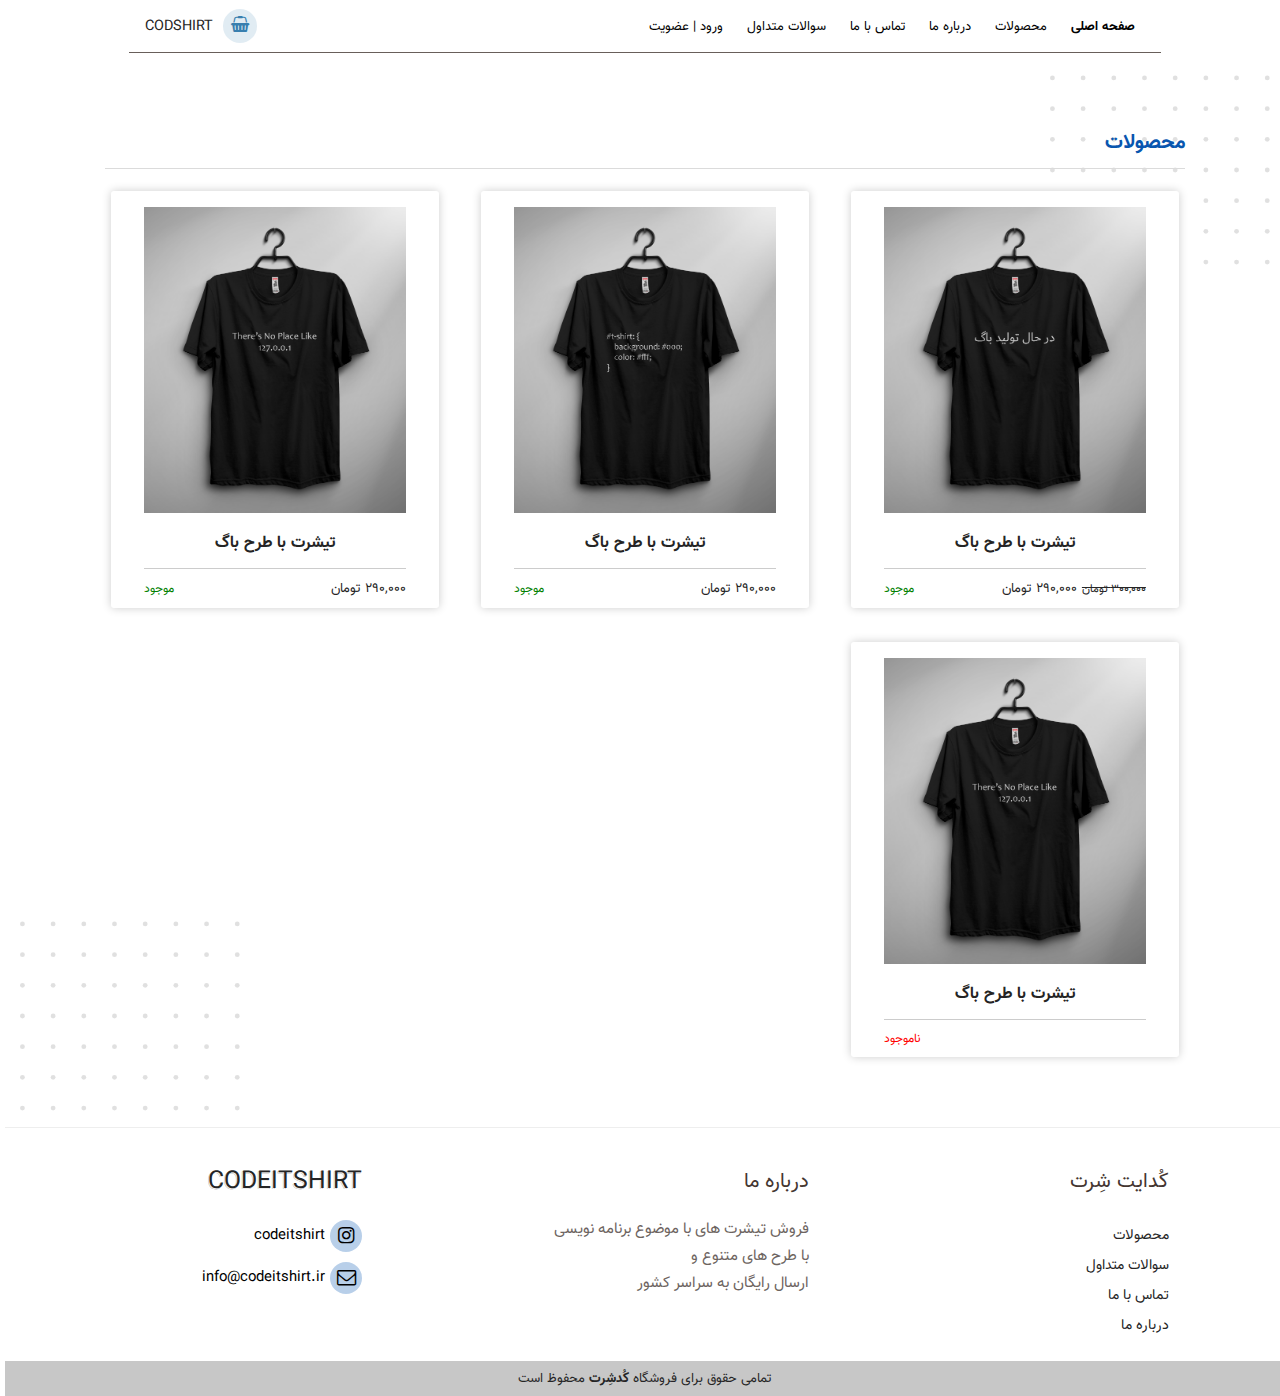
<file: products.html>
<!DOCTYPE html>
<html lang="fa">

<head>
	<meta charset="utf-8">
	<meta http-equiv="X-UA-Compatible" content="IE=edge">
	<meta name="viewport" content="width=device-width, initial-scale=1">
	<meta name="format-detection" content="telephone=no">

	<title> Dev-shit </title>

	<link href="css/bootstrap.min.css" type="text/css" rel="stylesheet">
	<link rel="stylesheet" type="text/css" href="css/font-awesome.min.css">
	<link rel="stylesheet" type="text/css" href="css/style.css">
	<script src="js/jquery.js"></script>
	<!-- <link rel="icon" href="images/favicon.png"> -->

</head>
<body dir="rtl">
	<header class="menu_container">
		<div class="container-fluid">
			<div class="row">
				<div class="menu">
					<nav>
						<ul>
							<div class="sidebar-header">
								<div> CODEITSHIRT </div>
								<div class="closebtn">
									<div></div>
									<div></div>
								</div>
							</div>
							<li class="active_link"><a href="./index.html"> صفحه اصلی </a></li>
							<li><a href="./products.html"> محصولات </a></li>
							<li><a href="./about-us.html">درباره ما</a></li>
							<li><a href="./contact-us.html">تماس با ما</a></li>
							<li><a href="./faq.html"> سوالات متداول </a></li>
							<li><a class="login" href="./login.html"> ورود | عضویت </a></li>
						</ul>
						<div class="logo-container">
							<div class="hamburger-menu">
								<div></div>
								<div></div>
								<div></div>
							</div>

							<div style="display: flex;">
								<div class="s-dropdown">
									<a href="./shop.html" class="shop" >
										<i class="fa fa-shopping-basket"></i> 
									</a>
								</div>
								<a href="./index.html">
									CODSHIRT
								</a>
							</div>
						</div>
					</nav>
				</div>
			</div>
		</div>
	</header>

	<!-- products -->
	<div class="products padding_bottom">
    <div class="container">
			<div class="row">
				<div class="col-md-12">
					<h4 class="page_title">  محصولات </h4>
				</div>
			</div>
      		<div class="row products-row">
        		<div class="col-md-4 card-container">
					<div class="behind-picture">
						<div class="card">
							<a href="./product.html" class="card-block">
								<div class="card-image">
									<img src="img/tshirt-1.png" alt="">
								</div>
								<h6 class="card-title text-center"> تیشرت با طرح باگ </h6>
								<div class="card-footer">
									<div class="prices">
										<span class="old-price">300,000 تومان</span>
										<span class="price"> 290,000 تومان </span>
									</div>
									<span class="on"> موجود </span>
								</div>
							</a>
						</div>
					</div>
        		</div>
				<div class="col-md-4 card-container">
					<div class="behind-picture">
						<div class="card">
							<a href="./product.html" class="card-block">
								<div class="card-image">
									<img src="img/tshirt-2.png" alt="">
								</div>
								<h6 class="card-title text-center"> تیشرت با طرح باگ </h6>
								<div class="card-footer">
									<div class="prices">
										<!-- <span class="old-price">300,000 تومان</span> -->
										<span class="price"> 290,000 تومان </span>
									</div>
									<span class="on"> موجود </span>
								</div>
							</a>
						</div>
					</div>
        		</div>
				<div class="col-md-4 card-container">
					<div class="behind-picture">
						<div class="card">
							<a href="./product.html" class="card-block">
								<div class="card-image">
									<img src="img/tshirt-3.png" alt="">
								</div>
								<h6 class="card-title text-center"> تیشرت با طرح باگ </h6>
								<div class="card-footer">
									<div class="prices">
										<!-- <span class="old-price">300,000 تومان</span> -->
										<span class="price"> 290,000 تومان </span>
									</div>
									<span class="on"> موجود </span>
								</div>
							</a>
						</div>
					</div>
        		</div>
      		</div>
			<div class="row products-row">
				<div class="col-md-4 card-container">
					<div class="behind-picture">
						<div class="card">
							<a href="./product.html" class="card-block">
								<div class="card-image">
									<img src="img/tshirt-3.png" alt="">
								</div>
								<h6 class="card-title text-center"> تیشرت با طرح باگ </h6>
								<div class="card-footer">
									<div class="prices">
										<!-- <span class="old-price">300,000 تومان</span>
										<span class="price"> 290,000 تومان </span> -->
									</div>
									<span class="off"> ناموجود </span>
								</div>
							</a>
						</div>
					</div>
        		</div>

				
      		</div>
		</div>
	</div>

	
	<!-- first-footer -->
	<hr />
	<div class="first-footer">
		<div class="container">
			<div class="row ">
				<div class="col-md-12">
					<div class="col-md-4 footer-item">
						<h4 class="text-right"> کُدایت شِرت  </h4>
						<ul>
							<li><a href="./products.html">محصولات</a></li>
							<li><a href="./faq.html">سوالات متداول</a></li>
							<li><a href="./contact-us.html">تماس با ما</a></li>
							<li><a href="./about-us.html">درباره ما</a></li>
						</ul>
					</div>
					<div class="col-md-4 footer-item">
						<h4 class="text-right"> درباره ما </h4>
						<p class="text-right"> فروش تیشرت های با موضوع برنامه نویسی
							 <br /> با طرح های متنوع و
							 <br /> ارسال رایگان به سراسر کشور 
						</p>
					</div>
					<div class="col-md-4 footer-item">
						<div class="footer_logo"><a href="#" class="text-center"> CODEITSHIRT </a></div>
						<div class="social-media">
							<a href="#">
								<i class="fa fa-instagram"></i>
								<span>codeitshirt</span>
							</a>
							<a href="#">
								<i class="fa fa-envelope-o"></i>
								<span>info@codeitshirt.ir</span>
							</a>
						</div>
					</div>
				</div>
			</div>
		</div>
	</div>

	<!-- footer -->

	<footer>
		<div class="container-fluid">
			<div class="row">
				<div class="col-md-12 second-footer">
					<div class="copyright">
						<span> تمامی حقوق برای فروشگاه <a href="#"> کُدشِرت </a> محفوظ است </span>
					</div>
				</div>
			</div>
		</div>
	</footer>

	<script src="js/jquery.min.js"></script>
	<script src="js/bootstrap.min.js"></script>
	<script src="js/app.js"></script>


</body>
</html>
</file>
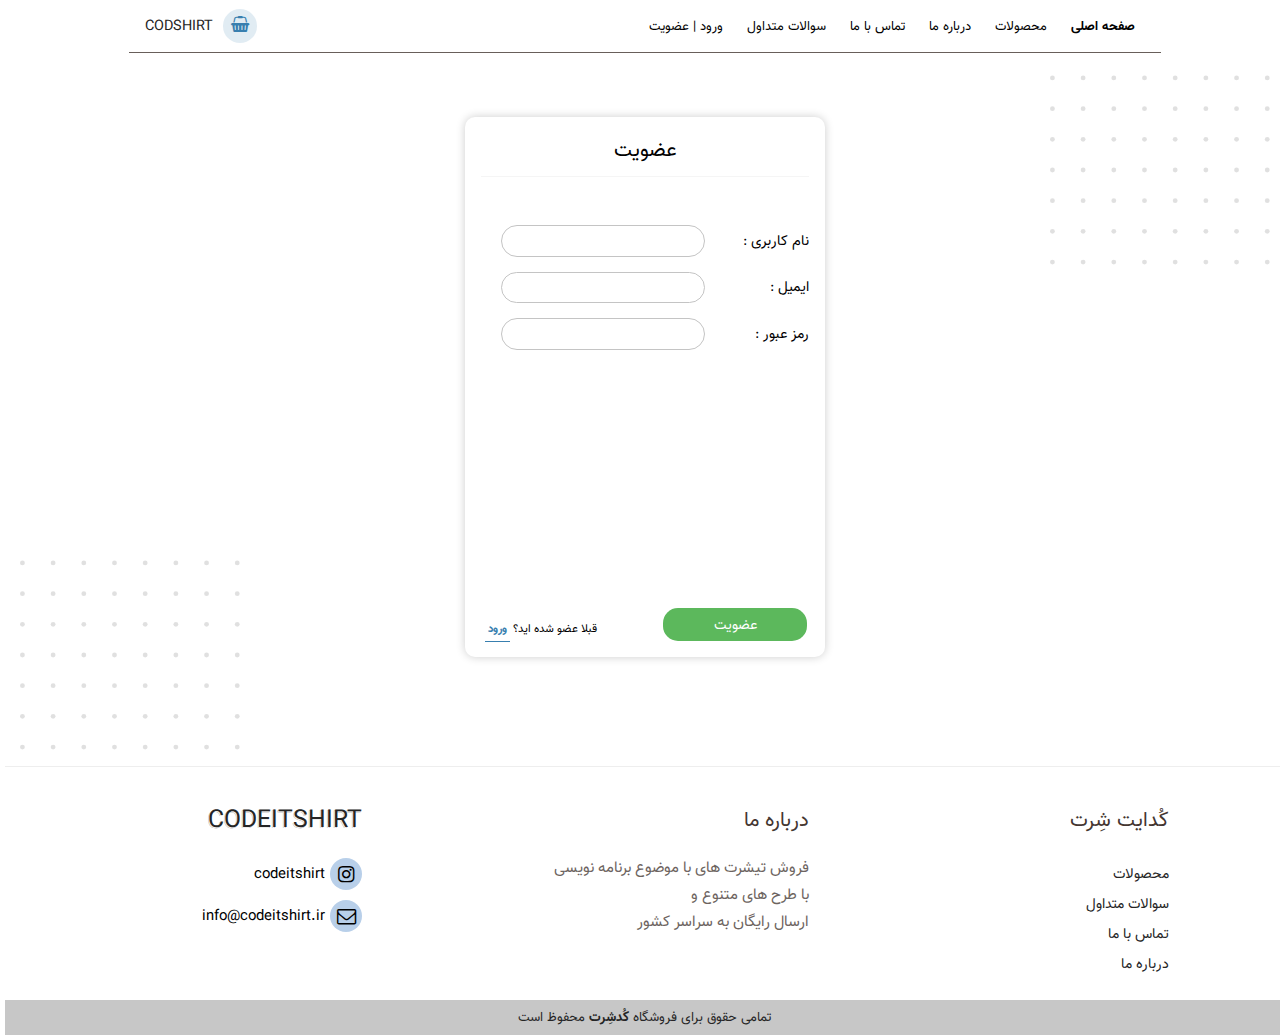
<file: register.html>
<!DOCTYPE html>
<html lang="fa">

<head>
	<meta charset="utf-8">
	<meta http-equiv="X-UA-Compatible" content="IE=edge">
	<meta name="viewport" content="width=device-width, initial-scale=1">
	<meta name="format-detection" content="telephone=no">

    <title>login</title>

	<link href="./css/bootstrap.min.css" type="text/css" rel="stylesheet">
	<link rel="stylesheet" href="./css/owl.carousel.min.css">
	<link rel="stylesheet" href="./css/owl.theme.default.min.css">
	<link rel="stylesheet" type="text/css" href="./css/font-awesome.min.css">
	<link rel="stylesheet" type="text/css" href="./css/style.css">
	<script src="./js/jquery.js"></script>
	<!-- <link rel="icon" href="images/favicon.png"> -->
</head>
<body>
	<header class="menu_container">
		<div class="container-fluid">
			<div class="row">
				<div class="menu">
					<nav>
						<ul>
							<div class="sidebar-header">
								<div> CODEITSHIRT </div>
								<div class="closebtn">
									<div></div>
									<div></div>
								</div>
							</div>
							<li class="active_link"><a href="./index.html"> صفحه اصلی </a></li>
							<li><a href="./products.html"> محصولات </a></li>
							<li><a href="./about-us.html">درباره ما</a></li>
							<li><a href="./contact-us.html">تماس با ما</a></li>
							<li><a href="./faq.html"> سوالات متداول </a></li>
							<li><a class="login" href="./login.html"> ورود | عضویت </a></li>
						</ul>
						<div class="logo-container">
							<div class="hamburger-menu">
								<div></div>
								<div></div>
								<div></div>
							</div>

							<div style="display: flex;">
								<div class="s-dropdown">
									<a href="./shop.html" class="shop" >
										<i class="fa fa-shopping-basket"></i> 
									</a>
								</div>
								<a href="./index.html">
									CODSHIRT
								</a>
							</div>
						</div>
					</nav>
				</div>
			</div>
		</div>
	</header>
    
    <div class="login-page">
        <div class="container ">
			<!-- <div class="row loginPageLogo"><img src="./img/shirt.png" /></div> -->
           <div class="lr-container ">
                <div class="register-conatiner col-md-4 col-md-offset-4 col-xs-10 col-xs-offset-1" id="register-conatiner">
                    <h4 class="text-center bottom20"> عضویت </h4>
                    <form action="#">
                        <div class="form-group">
                            <label for=""> نام کاربری : </label>
                            <input type="text" name="" id="">
                        </div>
                        <div class="form-group">
                            <label for=""> ایمیل : </label>
                            <input type="email" name="" id="" >
                        </div>
                        <div class="form-group">
                            <label for=""> رمز عبور : </label>
                            <input type="password" name="" id="">
                        </div>
							<input type="submit" class="btn btn-success" name="" id="" value="عضویت">
                    </form>
					<div class="login-btn">
                    	قبلا عضو شده اید؟  <a href="login.html" id="login-btn"> ورود </a>
					</div>
                </div>
           </div>
        </div>
    </div>


  	<!-- first-footer -->
	<hr />
	<div class="first-footer">
		<div class="container">
			<div class="row ">
				<div class="col-md-12">
					<div class="col-md-4 footer-item">
						<h4 class="text-right"> کُدایت شِرت  </h4>
						<ul>
							<li><a href="./products.html">محصولات</a></li>
							<li><a href="./faq.html">سوالات متداول</a></li>
							<li><a href="./contact-us.html">تماس با ما</a></li>
							<li><a href="./about-us.html">درباره ما</a></li>
						</ul>
					</div>
					<div class="col-md-4 footer-item">
						<h4 class="text-right"> درباره ما </h4>
						<p class="text-right"> فروش تیشرت های با موضوع برنامه نویسی
							 <br /> با طرح های متنوع و
							 <br /> ارسال رایگان به سراسر کشور 
						</p>
					</div>
					<div class="col-md-4 footer-item">
						<div class="footer_logo"><a href="#" class="text-center"> CODEITSHIRT </a></div>
						<div class="social-media">
							<a href="#">
								<i class="fa fa-instagram"></i>
								<span>codeitshirt</span>
							</a>
							<a href="#">
								<i class="fa fa-envelope-o"></i>
								<span>info@codeitshirt.ir</span>
							</a>
						</div>
					</div>
				</div>
			</div>
		</div>
	</div>


	<!-- footer -->

	<footer>
		<div class="container-fluid">
			<div class="row">
				<div class="col-md-12 second-footer">
					<div class="copyright">
						<span> تمامی حقوق برای فروشگاه <a href="#"> کُدشِرت </a> محفوظ است </span>
					</div>
				</div>
			</div>
		</div>
	</footer>


	<script src="./js/jquery.min.js"></script>
	<script src="./js/bootstrap.min.js"></script>
	<script src="./js/owl.carousel.min.js"></script>
	<script src="./js/app.js"></script>



</body>
</html>
</file>
<file: css/style.css>
/* background-color: rgba(56, 127, 175, 1); */

@import url("font/vazir.css");

* {
	padding: 0;
	margin: 0;
	box-sizing: border-box;
}

html {
	font-size: 16px;
}

body {
	font-family: 'primary-font', 'segoe ui', tahoma;
	font-size: 0.875rem;
	background-color: #FFF;
	color: #252525;
	position: relative;
	direction: rtl;
	box-sizing: border-box;
	overflow-x: hidden !important;
}

body::after {
	width: 250px;
    height: 200px;
    background: url(../img/dots.svg) no-repeat center center;
    background-size: 220px 220px;
    content: "";
    position: absolute;
    top: 70px;
    right: 0px;
    z-index: -1;
    filter: invert(1);
}

body::before {
	width: 250px;
    height: 200px;
    background: url(../img/dots.svg) no-repeat center center;
    background-size: 220px 220px;
    content: "";
    position: absolute;
    bottom: 280px;
    left: 0px;
    z-index: -1;
    filter: invert(1);
}

ol,
ul {
	margin: 0;
	padding: 0;
	list-style: none;
}

a,
a:hover,
a:focus {
	outline: none;
	text-decoration: none;
	color: inherit;
}

.h1,
.h2,
.h3,
.h4,
.h5,
.h6,
h1,
h2,
h3,
h4,
h5,
h6 {
	margin: 0;
	line-height: 1.75;
	font-weight: bold;
}

h1,
.h1 {
	font-size: 4.063em;
}

h2,
.h2 {
	font-size: 3rem;
}

h3,
.h3 {
	font-size: 1.5rem;
}

h4,
.h4 {
	font-size: 1.25rem;
}

h5,
.h5 {
	font-size: 1.125rem;
}

h6,
.h6 {
	font-size: 1rem;
}

p {
	font-size: 0.9375rem;
	font-weight: 300;
	line-height: 2;
}

p.title {
	font-size: 1rem;
}

.container {
	width: 1100px;
	max-width: 100%;
}

.container,
.container-fluid {
	padding-right: 10px;
	padding-left: 10px;
}

/* Helper Classes & Shorcodes */

.padding {
	padding: 7.5rem 0;
}

.padding_top {
	padding-top: 7.5rem;
}

.padding_bottom {
	padding-bottom: 7.5rem;
}

.padding_half {
	padding: 3.75rem 0;
}

.padding_bottom_half {
	padding-bottom: 3.75rem;
}

.padding_top_half {
	padding-top: 3.75rem;
}

.margin_bottom {
	margin-bottom: 7.5rem;
}

.margin_top {
	margin-top: 7.5rem;
}

.heading_space {
	margin-bottom: 3.75rem;
}

.bottom5 {
	margin-bottom: 5px;
}

.bottom10 {
	margin-bottom: 10px;
}

.top10 {
	margin-top: 10px;
}

.bottom15 {
	margin-bottom: 15px;
}

.top15 {
	margin-top: 15px;
}

.top20 {
	margin-top: 20px;
}

.bottom20 {
	margin-bottom: 20px;
}

.bottom25 {
	margin-bottom: 25px;
}

.top25 {
	margin-top: 25px;
}

.bottom30 {
	margin-bottom: 30px;
}

.top30 {
	margin-top: 30px;
}

.bottom35 {
	margin-bottom: 35px;
}

.top40 {
	margin-top: 40px;
}

.bottom40 {
	margin-bottom: 40px;
}

.top50 {
	margin-top: 50px;
}

.bottom50 {
	margin-bottom: 50px;
}

.top60 {
	margin-top: 60px;
}

.bottom60 {
	margin-bottom: 60px;
}

.top80 {
	margin-top: 80px;
}

.bottom80 {
	margin-bottom: 80px;
}

.bottom45 {
	margin-bottom: 45px;
}

.bottom0 {
	margin-bottom: 0;
}

.top150 {
	margin-top: 150px;
}

.bottom150 {
	margin-bottom: 150px;
}

.nomargin {
	margin: 0;
}

.bglight {
	background: #f5f5f5;
}

.bgdark {
	background: red !important;
}

.bgdefault {
	background: #515A5F;
}

.whitecolor {
	color: #ffffff;
}

.darkcolor {
	color: #515A5F;
}

.colorblack {
	color: #232323;
}

.content-container {
	min-height: 70vh;
}


.content-wrapper {
	margin: 3rem 0 1rem;
	padding: 1rem;
}

.content-items {
	display: flex;
	align-items: center;
	justify-content: space-around;
	margin: 2rem 0;
}

.content-item > a {
	display: flex;
	flex-direction: column;
	align-items: center;
	justify-content: center;
	padding: 1rem 1rem;
	box-shadow: 0 0 10px rgba(0, 0, 0, 0.2);
	background-color: #f8f8f8;
	border-radius: 10px;
	min-width: 200px;
	min-height: 200px;
	transition: all 0.4s;
}

.content-item > a:hover {
	box-shadow: 0 0 10px rgba(0, 0, 0, 0.5);
}

.content-item i {
	font-size: 4rem;
	margin-bottom: 1rem;
	color: rgb(22, 54, 114);
}

.content-item span {
	font-size: 1.1rem;
	font-weight: 500;
}

#accordion .card {
    background-color: #fff !important;
    box-shadow: 0 0 10px rgb(0 0 0 / 20%);
    position: relative;
    z-index: 1;
    border-radius: 3px;
    transition: all 0.4s;
    height: auto;
	margin: 5px 0;
	padding: .5rem 2rem 1rem;
}

#accordion button {
	outline: none;
	position: relative;
}

#accordion button::after {
	content: ' + ' ;
	position: absolute;
	right: -2%;
	top: 23%;
}

#accordion .btn-link {
	transition: all 0.4s;
}

#accordion .btn-link:focus, #accordion .btn-link:hover {
    color: #23527c;
    text-decoration: none !important;
}

#accordion .card-header {
	padding-top: 0.5rem;
}

.collapse .card-body {
	background-color: #fff !important;
	border-top: 1px solid rgb(235, 235, 235);
}

#accordion p {
	font-size: .8rem;
	margin-top: 1rem;
}

#accordion ul li {
	font-size: .8rem;
	margin-bottom: 1rem;
	font-weight: bold;
}


/* header */

.header {
	height: 92vh;
	text-align: center;
	position: relative;
	top: 0%;
	overflow: hidden;
	display: flex;
	align-items: center;
	justify-content: space-between;
	background-color: rgb(255, 255, 255);
	z-index: 1;
}

.header::after {
	content: '';
	position: absolute;
	top: 0;
	right: 0%;
	width: 42%;
	height: 50%;
	background-color: rgba(247, 3, 3, 0.205);
	border-radius: 0 0 0 230px ;
	z-index: -1;
}

.header::before {
	content: '';
	position: absolute;
	top: 0;
	right: 0%;
	width: 42.5%;
	height: 51%;
	border-left: 1px dashed rgba(247, 3, 3, 0.4);
	border-radius: 0 0 0 230px ;
	z-index: -1;
}

.header-image {
	height: 80vh;
	padding: 4rem;
	position: relative;
}

.images_bg {
	content: '';
	position: absolute;
	top: 25%;
	left: 25%;
	width: 60%;
	height: 60%;
	border-radius: 50%;
	background-color: rgba(180, 0, 0, 0.479);
}

.header-image::after {
	position: absolute;
	content: '';
	bottom: 10%;
	left: 0%;
	width: 2px;
	height: 10%;
	background-color: rgba(250, 0, 0, 0.568);
}

.header-image::before {
	position: absolute;
	content: '';
	bottom: 22%;
	left: 0%;
	width: 2px;
	height: 10%;
	background-color: rgba(255, 0, 0, 0.301);
}

.image-1 {
	position: absolute;
	top: 12%;
	right: 0%;
	width: 40% !important;
	border-radius: 50px 20px 20px 0;
	transition: all .4s;
}

.image-2 {
	position: absolute;
	top: 45%;
	right: 20%;
	width: 45% !important;
	border-radius: 0px 60px 20px 30px;
	transition: all .4s;
}

.image-3 {
	position: absolute;
	top: 5%;
	right: 50%;
	width: 40% !important;
	border-radius: 90px 20px 60px 30px;
	transition: all .4s;
}

.image-1:hover, .image-2:hover, .image-3:hover {
	transform: scale(1.05);
}

.header-content {
  padding-top: 10%;
}

.header-content h1 {
	font-size: 2.3rem;
	text-align: right;
	text-shadow: -.030em .030em #EEEEEE, -.06em .06em #707070;
	color: #46427F;

}

.header-content h4 {
	font-size: 1.7rem;
	font-weight: 500;
	text-align: right;
	margin-top: 1rem;
}

.header-content p {
	font-size: 1.1rem;
	font-weight: 100;
	text-align: right;
}


.menu {
	z-index: 2;
	position: relative;
	width: 100%;
	overflow-x: hidden;
}

.sidebar-header {
	display: none;
}

nav {
	width: 80%;
	margin: auto;
	background-color: transparent;
	display: flex;
	flex-direction: row;
	align-items: center;
	justify-content: space-between;
	z-index: 2;
	padding: 1rem;
	border-bottom: 1px solid #685F5A;
}

nav ul {
	list-style: none;
}

nav li {
	display: inline-block;
	margin: 0 10px;
}

nav li a {
	color: #000;
	position: relative;
	font-size: 0.8rem;
}

nav li a::after {
	content: '';
	position: absolute;
	bottom: 25%;
	left: 0;
	width: 0%;
	height: 6px;
	background-color: rgba(255, 0, 0, 0.247);
	transition: all .4s;
}

nav li a:hover::after {
	width: 100%;
}

.logo-container {
	display: flex;
	align-items: center;
	justify-content: center;
}

.s-dropdown-menu p {
	text-align: center;
	font-size: .7rem;
	font-weight: bold;
	border-bottom: 1px solid rgba(0, 0, 0, 0.2);
	padding: .3rem 0;
}

.s-dropdown .shop {
	margin-left: 10px;
	color: rgba(56, 127, 175, 1);
	border: none;
	background-color: transparent;
	background-color: rgba(56, 127, 175, .15);
	padding: .3rem .5rem;
	border-radius: 50%;
	transition: all .4s;
}

.s-dropdown .shop:hover {
	box-shadow: 0 0 3px rgba(0, 0, 0, 0.25);
}

.s-dropdown .shop i , .user-dropdown .user i {
	font-size: 1rem;
}

.s-dropdown-menu {
	background-color: #fff;
	padding: 0;
	display: none !important;
	padding-bottom: 2.2rem;
}

.s-dropdown-menu.open {
	display: block !important;
    position: absolute;
    width: 280px;
    height: auto;
    background: #fff;
    top: 80%;
    left: 17%;
    border: 1px solid rgba(0, 0, 0, 0.2);
}

.login {
	margin-left: 15px;
}

.dropdown-item {
	display: block;
	width: 100%;
	border-bottom: 1px solid #f5f5f5;
	transition: all 0.4s;
}

.dropdown-item:hover {
	background-color: #f1f1f1;
}

.see-shop {
	padding: .5rem 0;
	background-color: rgb(235, 235, 235);
	width: 100%;
	transition: all .4s;
	position: absolute;
	bottom: 0;
}

.see-shop:hover {
	background-color: rgb(224, 224, 224);
}

.shop-item {
	display: flex;
	align-items: center;
	justify-content: space-between;
	padding: 0.5rem 0;
}

.shop-item-info {
	display: flex;
	align-items: center;
}

.shop-item img {
	width: 50px;
	height: auto;
	margin: 0 10px;
}

.shop-item h1 {
	font-size: .7rem;
	text-align: right; 
}

.shop-item span {
	font-size: .6rem;
	text-align: right;
	color: #999;
}

.shop-item-delete {
	text-align: left;
	color: rgb(0, 0, 0);
	font-size: 1.2rem;
	font-weight: bold;
	padding-left: 20px;
	cursor: pointer;
}

.shop-header {
	background-color: rgb(31, 106, 141);
	padding: .5rem;
	font-size: .7rem;
	text-align: center;
	transition: all 0.4s;
	color: #fff;
}

.shop-header span {
	text-align: center;
	margin: auto;
}

/* .logo-container img {
	width: 100%;
	height: 100%;
} */

.active_link {
	font-weight: bold;
	color: #000;
}


.content {
	color: #E1E1E1;
}

.content h1 {
  font-size: 2.5rem;
  margin-top: 7%;
  line-height: 1.5;
  font-weight: 100;
}

.content h6 {
  font-size: 1.1rem;
  margin-top: 2.5%;
	font-weight: 100 !important;
}

.content p {
  font-size: 0.9rem;
  margin-top: 3.5%;
	font-size: 100 !important;
}

.more-info {
	background-repeat: no-repeat;
	background-size: contain;
	background-position: bottom;
	position: relative;
}

.more-info::after {
	width: 250px;
    height: 200px;
    background: url(../img/dots.svg) no-repeat center center;
    background-size: 220px 220px;
    content: "";
    position: absolute;
    top: 25px;
    right: 0px;
    z-index: -1;
    filter: invert(1);
}

.benefits-container {
	background-color: #f5f5f5;
}

.benefits {
	margin-top: 1rem;
}

.benefits div {
	padding: 1rem;
	display: flex;
	flex-direction: column;
	align-items: center;
	justify-content: center;
}

.benefits .benefit-img {
	width: auto; 
	height: 100px;
	position: relative;
}

.benefit-img img {
	width: 100%;
	height: 100%;
	z-index: 1;
}

.benefits .benefit-img::after {
	content: '';
	position: absolute;
}

.benefit-img-1::after {
	bottom: -14%;
	right: -28%;
	width: 100%;
	height: 100%;
	background-color: rgba(255, 255, 0, 0.637);
	z-index: 0;
	border-radius: 50%;
}

.benefit-img-2::after {
	top: -15%;
	right: -10%;
	width: 80%;
	height: 80%;
	background-color: rgba(45, 158, 64, 0.623);
	z-index: 0;
	border-radius: 50%;
}

.benefit-img-3::after {
	top: 10%;
	left: -15%;
	width: 80%;
	height: 80%;
	background-color: rgba(110, 156, 209, 0.486);
	z-index: 0;
	border-radius: 50%;
}

.benefits span {
	margin: 1rem auto;
	font-weight: bold;
	font-size: 1rem;
}

.benefits p {
	font-size: .8rem;
}


/* products */

.products {
	margin: 4rem 0;
	padding: 0;
	position: relative;
}

.products-row:nth-of-type(3) {
	margin-top: 2%;
}

.products h3 {
	margin-bottom: 2%;
	color: #3E3E3E;
	font-weight: bold;
	font-size: 1.3rem;
}

.behind-picture {
	background-color: transparent;
	height: auto;
	padding: 0.4rem;
	border-radius: 6px;
	z-index: 1;
	overflow: visible;
	transition: all 0.4s;
}

.card {
	background-color: #fff !important;
	box-shadow: 0 0 10px rgba(0, 0, 0, 0.2);
	position: relative;
	z-index: 3;
	border-radius: 3px;
	transition: all 0.4s;
	height: auto;
	direction: rtl;

}

.card-container:hover .behind-picture {
	background-color: #3161aac7 !important;
}

.card-container:hover .card {
	box-shadow: 0 0 9px rgba(0, 0, 0, 0.5);
}

.card-title {
	padding: 1rem 0 0.7rem 0;
	color: #242424;
}

.card-text {
	padding: 1rem 1.2rem 3.5rem 1.2rem;
	font-size: 14px;
}

.card-image {
  transition: all 0.4s;
  width: 80%;
  margin: auto;
  padding-top: 1rem;
}

.card-image img {
	width: 100%;
	height: 100%;
}

.card-footer {
	width: 80%;
	margin: auto;
	display: flex;
	align-items: center;
	justify-content: space-between;
	padding-bottom: 10px;
	border-top: 1px solid rgba(0, 0, 0, 0.2);
	padding-top: 10px;
}

.prices {
	display: flex;
	align-items: center;
	justify-content: center;
}

.old-price {
	font-size: 11px;
	margin-left: 5px;
	text-decoration: line-through;
}

.price {
	font-size: 13px;
}

.on {
	color: green;
	font-size: 12px;
}

.off {
	color: red;
	font-size: 12px;
}

.owl-theme .owl-nav {
    margin-top: 10px;
    position: absolute;
    top: -20%;
    left: 0%;
}

.owl-theme .owl-nav button:hover {
    background-color: transparent !important;
}

.owl-theme .owl-nav span {
    font-size: 2.1rem !important;
	color: #ff00009f;
	opacity: .8 !important;
	transition: all .4s;
}

.owl-theme .owl-nav span:hover {
    font-size: 1.8rem;
	color: #ff0101;
	opacity: 1 !important;
}


/* first-footer */

.first-footer {
	padding: 0rem;
}

.footer-item {
	display: flex;
	flex-direction: column;
	align-items: flex-start;
	justify-content: space-between;
	padding: 1rem;
}

.first-footer h4 {
	color: #443631;
	font-weight: 100;
	margin-bottom: 1rem;
}

.first-footer p {
	line-height: 1.8;
	color: #6D6460;
}

.first-footer li {
	margin: 10px 0;
}

.footer_logo {
	width: 100%;
	text-align: center;
	padding-bottom: 1rem;
	font-size: 1.5rem;
	text-shadow: -.030em .030em #EEEEEE, -.06em .06em #707070;
}

.social-media {
	width: 50%;
	margin: auto;
	display: flex;
	flex-direction: column;
	align-items: flex-start;
	justify-content: center;
	color: #000;
	font-size: .9rem;
}

.social-media a {
	margin: 5px;
	transition: all .4s;
	display: flex;
	align-items: center;
}

.social-media a:hover {
	color: rgb(196, 41, 41);
}

.social-media i {
	font-size: 1.2rem;
	margin-left: .3rem;
	background-color: rgba(110, 156, 209, 0.486);
	width: 32px;
	height: 32px;
	text-align: center;
	border-radius: 50%;
	display: flex;
	align-items: center;
	justify-content: center;
}

/* footer */

footer {
	background-color: #c7c7c7;
	padding: 0.5rem 0;
	box-sizing: border-box;
	overflow: hidden;
}

.copyright {
	display: flex;
	flex-direction: row;
	align-items: center;
	justify-content: center;
}

.copyright span {
  font-size: 13px;
}

.copyright a {
	font-weight: bold;
}

.last_section {
	padding: 3rem 0;
}



@media (max-width: 760px) {
	html {
		overflow-x: hidden;
		width: 99%;
		margin: auto;
	}

	body {
		overflow-x: hidden !important;
		box-sizing: border-box;
		width: 100%;
	}

	.logo-container {
		width: 100%;
		display: flex;
		flex-direction: row;
		align-items: center;
		justify-content: space-between;
	}

	.logo-container div {
		display: flex;
		flex-direction: row;
		align-items: center;
		justify-content: space-between;
	}

	nav {
		width: 90%;
		margin: auto;
		display: flex;
		flex-direction: row;
		align-items: center;
		justify-content: space-between;
		z-index: 2;
		padding: 0.8rem 0.5rem;
	}

	.menu > nav > ul  {
		width: 80vw;
		height: 100vh;
		position: fixed;
		top: 0;
		right: 0px;
		background: linear-gradient(180deg, rgba(26,26,26,1) 0%, rgba(26,26,26,1) 90%, rgba(26,26,26,0.99) 100%);
		transform: translateX(100%);
		z-index: 90;
		transition: all 0.4s;
	}

	.show-menu {
		transform: translateX(0) !important;
	}

	.menu > nav > ul h6 {
		text-align: right;
		color: #fff;
	}

	nav ul {
		list-style: none;
		display: flex;
		flex-direction: column;
		align-items: flex-start;
		justify-content: flex-start;
		padding-top: 2rem;
	}

	nav li {
		margin: 15px;
		text-align: right;
		padding-right: 8px;
	}

	nav li a {
		color: #ebebeb;
		position: relative;
	}

	nav li a:hover {
		color: #fff;
	}

	.hamburger-menu {
		width: 22px;
		height: 16px;
		cursor: pointer;
		position: relative;
		display: flex;
		flex-direction: column !important;
		align-items: center;
		justify-content: space-between;
	}

	.hamburger-menu > div {
		width: 100%;
		height: 3px;
		background-color: #000;
		border-radius: 1px;
	}

	.s-dropdown-menu {
		display: none !important;
	}
	
	.s-dropdown-menu.open {
		display: block !important;
		position: absolute;
		width: 250px;
		height: auto;
		background: #fff;
		top: 100%;
		left: 12%;
		border: 1px solid rgba(0, 0, 0, 0.2);
	}

	.dropdown-item {
		display: block;
		width: 100%;
		border-bottom: 1px solid #f5f5f5;
		transition: all 0.4s;
	}

	.shop-item {
		display: flex;
		align-items: center;
		justify-content: space-between;
		padding: 0.5rem 0;
	}
	
	.shop-item-info {
		display: flex;
		align-items: center;
	}

	.shop-item-info div {
		display: flex;
		flex-direction: column;
		align-items: flex-start;
		justify-content: flex-start;
	}
	
	.shop-item img {
		width: 50px;
		height: auto;
		margin: 0 10px;
	}
	
	.shop-item h1 {
		font-size: .7rem;
		text-align: right; 
	}
	
	.shop-item span {
		font-size: .6rem;
		text-align: right;
		color: #999;
	}
	
	.shop-item-delete {
		text-align: left;
		color: rgb(0, 0, 0);
		font-size: 1.3rem;
		font-weight: bold;
		padding-left: 20px;
		cursor: pointer;
	}
	
	.shop-header {
		background-color: rgb(31, 106, 141);
		padding: .5rem;
		font-size: .7rem;
		text-align: center;
		transition: all 0.4s;
		color: #fff;
	}


	.sidebar-header {
		width: 100%;
		display: flex;
		flex-direction: row;
		align-items: center;
		justify-content: space-between;
		padding: 0 20px 20px;
		color: #fff;
		border-bottom: 1px solid #999;
		margin-bottom: 1rem;
	}

	.closebtn {
		width: 25px;
		height: 19px;
		display: flex;
		flex-direction: column;
		align-items: center;
		justify-content: space-between;
		cursor: pointer;
	}

	.closebtn > div:first-of-type {
		width: 100%;
		height: 3px;
		background-color: #d4d4d4;
		transform-origin: top right;
		transform: rotate(-43deg);
	}

	.closebtn > div:last-of-type {
		width: 100%;
		height: 3px;
		background-color: #d4d4d4;
		transform-origin: bottom right;
		transform: rotate(45deg);
	}
	
	.shop {
		margin-left: 10px;
		color: darkblue;
		border-bottom: 1px solid #000;
	}

	.header {
		overflow: hidden;
	}

	.header::after {
		content: '';
		position: absolute;
		top: 0;
		right: 0%;
		width: 59%;
		height: 44%;
		border-radius: 0 0 0 230px ;
		z-index: -1;
	}
	
	
	.header::before {
		width: 60.5%;
		height: 45%;
	}
	
	.header-image {
		height: 80vh;
		padding: 4rem 0 0;
	}
	
	.header-image::after {
		bottom: 30%;
	}
	
	.header-image::before {
		bottom: 42%;
		left: 0%;
	}
	
	.image-1 {
		top: 6%;
		right: 0%;
		width: 45% !important;
	}
	
	.image-2 {
		top: 30%;
		right: 17%;
		width: 45% !important;
	}
	
	.image-3 {
		top: 11%;
		right: 50%;
		width: 40% !important;
		border-radius: 10px 20px 30px 30px;
	}
	
	.header-content {
	  padding-top: 50%;
	}
	
	.header-content h1 {
		font-size: 1.7rem;
		text-align: right;
	}

	.header-content h4 {
	  font-size: 1.3rem;
	  margin-top: 1vh;
	  margin-bottom: .1vh;
	  font-weight: 500 !important;
	}

	.header-content p {
	  font-size: 0.8rem;
	  margin-top: 2%;
	  font-size: 100;
	}

	.header-image {
		width: 100%;
		margin: auto;
	}

	.products {
		overflow: hidden;
		padding: 1rem 0;
	}

	.products h3 {
		font-size: 17px;
		margin-bottom: 4%;
		font-weight: bold;
	}

	.behind-picture {
		background-color: #fff;
		height: auto;
		padding: 0.4rem;
		border-radius: 3px;
		z-index: 1;
		overflow: visible;
		transition: all 0.4s;
		width: 90%;
		margin: auto;
		margin-bottom: 20px;
	}

	.card {
		background-color: #fff;
		box-shadow: 0 0 5px rgba(0, 0, 0, 0.5);
		position: relative;
		z-index: 1;
		border-radius: 3px;
		transition: all 0.4s;
		height: auto;
	}

	.card-title {
		padding: 0.8rem 0 0.8rem 0;
		font-size: 12px;
		font-weight: 100;
		color: #272727;
	}

	.card-footer .old-price {
		font-size: 10px;
	}

	.card-footer .price {
		font-size: 13px;
	}

	.card-footer .on , 	.card-footer .off {
		font-size: 11px;
	}

	.card-text {
		padding: 0rem 1.2rem 3rem 1.2rem;
		font-size: 11px;
	}

	.behind-card-image {
		background: transparent;
		border-bottom: 1px solid #544423;
		border-left: 1px solid #544423;
		border-right: 1px solid #544423;
		width: 66px;
		height: 65px;
		border-radius: 50%;
		z-index: 0;
		padding: 0.5rem;
	}

	.card-image {
		transition: all 0.4s;
	}

	.projects {
		padding: 0rem;
		margin-top: 0;
		overflow: hidden;
	}

	.projects h3 {
		margin-bottom: 5%;
		font-size: 17px;
	}

	.project {
		height: 260px;
		width: 90%;
		margin: auto;
	}

	footer {
		background-color: #B8B2A6;
		padding: 1rem 0px;
		box-sizing: border-box;
		overflow-x: hidden;
	}

	.footer-item {
		border-bottom: 1px solid #999;
		margin-bottom: 1rem;
	}

	.first-footer .footer_logo {
		padding: 1rem 0;
	}

	.copyright {
		display: flex;
		flex-direction: row;
		align-items: center;
		justify-content: center;
	}

	.copyright a {
		width: 16%;
		margin-right: 1%;
	  }
  
	  .copyright span {
		  font-size: 11px;
		  width: 100%;
		  text-align: center;
	  }


}

/* pages */

.page_title {
	padding: 0.5rem 0;
	margin-bottom: 1rem;
	border-bottom: 1px solid rgb(219, 219, 219);
	color: #0956af;
}

/* product-page */

.product-info {
	min-height: 90vh;
	padding-top: 5rem;
}

.product-image img {
	width: 100%;
	height: 100%;
	box-shadow: 0 0 10px rgba(0, 0, 0, 0.5);
}

.product-content {
	padding-right: 2rem;
	position: relative;
	padding-bottom: 4rem;
}

.product-content h2 {
	font-size: 1.8rem;
	margin-bottom: 2rem;
}

.product-item {
	display: flex;
	align-items: center;
	margin-bottom: 1rem;
}

.product-item h6 , .select-box h6 {
	font-weight: 100;
	font-size: .9rem;
}

.select-box {
	display: flex;
	align-items: center;
	margin-bottom: 1rem;
}

.select-box select {
	min-width: 180px;
	border: 1px solid #e6e6e6;
	padding: 0.1rem 0.5rem;
	outline: none;
	border-radius: 20px;
	color: #333;
}

.product-content h6 {
	margin-left: 1rem;
	min-width: 100px;
}

.product-content a {
	background-color: seagreen;
	width: 240px !important;
	position: absolute;
	bottom: 0px;
	right: 4%;
	padding: 0.5rem 0;
	text-align: center;
	border-radius: 3px;
	color: #fff;
	transition: all 0.4s;
}

.tab-pane {
	padding-top: 2rem;
}

.product-exp {
	padding: 1rem;
	position: relative;
	margin-bottom: 1rem;
}

.tab-pane li {
	margin: 1rem 0;
	position: relative;
	padding-right: 20px;
	font-weight: bold;
}

.tab-pane li::after {
	content: ' ⚫️ ';
	position: absolute;
	right: 0;
	top: 20%;
	font-size: .7rem;
}

.comments {
	padding-top: 1rem;
    display: flex;
    flex-direction: column;
}

.prev-comments {
	text-align: center;
	border-bottom: 1px solid rgba(0, 0, 0, 0.2);
	padding-bottom: 1rem;
}

.new-comment {
	padding-top: 1rem;
	padding-bottom: 3rem;
	position: relative;
}

.new-comment h6 {
	margin-bottom: 2rem;
}

.new-comment label {
	font-weight: 100;
}

.new-comment a {
	position: absolute;
	bottom: 10px;
	right: 1%;
	color: #fff;
	width: 20%;
	padding: 0.35rem 0;
	text-align: center;
	font-weight: 100;
	transition: all 0.4s;
}

.comment-container {
	background-color: #f5f5f5;
	padding: 1rem;
	border: 1px solid #999;
	display: flex;
	align-items: center;
	justify-content: flex-start;
	margin-bottom: 1rem;
}

.comment-container img {
	width: 100px;
	height: auto;
}

.comment-header {
	display: flex;
	flex-direction: column;
	text-align: right;
}

.comment-header h6 {
	line-height: 1 !important;
	margin: 5px 0;
	color: #333;
}

.comment-header span {
	font-size: 0.7rem;
	color: #777;
}

.comment-content {
	padding-top: 0.5rem;
}

.comment-content p {
	color: #222;
	font-size: 0.9rem;
	text-align: right;
}

@media (max-width: 770px) {
	.product-info {
		min-height: 100vh;
		padding-top: 2rem;
		overflow: hidden;
	}
	
	.product-content {
		padding-right: 1rem;
		padding-bottom: 4rem;
	}
	
	.product-content h2 {
		font-size: 1.1rem;
		margin-bottom: 1rem;
		text-align: center;
		margin-top: 1.5rem;
	}
	
	.product-item {
		margin-bottom: 1rem;
	}
	
	.select-box {
		margin-bottom: 1rem;
	}

	.select-res {
		position: relative;
		padding-bottom: 1.5rem;
	}

	.select-res small {
		position: absolute;
		bottom: 0;
		right: 0;
	}
	
	.product-content h6 {
		margin-left: 1rem;
		min-width: 90px;
	}
	
	.product-content a {
		width: 90% !important;
		bottom: 15px;
		right: 5%;
	}

	.tab-pane {
		padding-top: 2rem;
	}

	.product-exp .nav-link {
		font-size: .73rem;
		padding: 5px 5px !important;
	}

	.product-exp .nav-link .badge {
		font-size: .7rem;
	}

	.product-exp {
		padding: 1rem 0;
		margin-bottom: 1rem;
		margin-top: 2rem;
	}

	.product-exp p {
		font-size: .75rem;
	}
	
	.tab-pane li {
		margin: 0.8rem 0;
		font-size: .8rem;
	}

	.tab-pane li::after {
		content: ' ⚫️ ';
		position: absolute;
		right: 0;
		top: 8%;
		font-size: .5rem;
	}

	.table td, .table th {
		font-size: .75rem !important;
		font-weight: 100;
	}
	
	.comments {
		padding-top: 1rem;
		display: flex;
		flex-direction: column;
	}
	
	.comment-container {
		padding: 1rem 0.5rem;
		flex-direction: column;
		margin-bottom: 1rem;
	}
	
	.comment-container img {
		width: 100px;
		height: auto;
	}
	
	.comment-header {
		display: flex;
		flex-direction: column;
		text-align: center;
	}
	
	.comment-content {
		padding-top: 1rem 0.5rem;
	}
	
	.comment-content p {
		font-size: 0.75rem;
		margin-top: 0.5rem;
	}

	.new-comment a {
		right: 5%;
		width: 90%;
		padding: 0.4rem 0;
	}
}

/* contact-us page */

@media (max-width: 760px) {
	.content-items {
		flex-direction: column;
		align-items: center;
		justify-content: space-between;
	}

	.content-item > a {
		margin: 1rem 0;
	}

	#accordion .card {
		padding: .5rem 1rem 1rem;
	}

	#accordion .btn-link:focus, #accordion .btn-link:hover {
		max-width: 100% !important;
		white-space: inherit !important;
		text-align: right !important;
	}
}


/* shop page */

.basket-item {
	box-shadow: 0 0 8px rgba(0, 0, 0, 0.2);
	display: flex;
	align-items: center;
	justify-content: space-between;
	margin: 1rem 0;
	padding: .5rem;
	background-color: #fff;
}

.basket-item img {
	width: 20%;
}

.basket-item-info {
	text-align: right;
}

.basket-item-info div, .basket-item-info h6 {
	margin: 5px 0;
}

.basket-item-delete {
	font-size: 3rem;
	text-align: left;
	color: red;
}

#plus, #minus {
	background-color: transparent;
	border: 1px solid #e6e6e6;
	width: 25px;
	height: 25px;
	border-radius: 50%;
	transition: all .4s;
	display: flex;
    align-items: center;
    justify-content: center;
	font-size: .8rem;
}

#plus:hover, #minus:hover {
	box-shadow: 0 0 8px rgb(0 0 0 / 10%);
}

.basket-item-color {
	position: relative;
	padding-right: 1.2rem;
}

.basket-item-color::after {
	content: '';
	position: absolute;
	top: 20%;
	right: 0;
	width: 15px;
	height: 15px;
	border-radius: 50%;
	background-color: #000;
}

.basket-item-size {
	padding-top: .3rem;
}

.basket-item-size i {
	position: relative;
	padding-left: 1rem;
	font-size: 1rem;
}


.shop-item-numbers {
	display: flex;
	align-items: center;
}

.select-shop-item {
	display: flex;
	flex-direction: column;
	align-items: center;
	justify-content: center;
}

.shop-item-numbers i {
	font-weight: 100 !important;
	color: rgba(56, 127, 175, 1) !important;
	cursor: pointer;
}

.shop-item-numbers span {
	margin: 0 .5rem;
	font-size: 1.1rem;
}

#s_number {
	width: 40px;
	text-align: center;
	margin: 0 5px;
}


.s_basket {
	box-shadow: 0 0 10px rgba(0, 0, 0, 0.2);
	padding: 1rem;
	box-sizing: border-box;
	margin-top: 1rem;
	padding-bottom: 4rem;
	position: relative;
	background-color: #fff;
}

.final--items {
	display: flex;
	align-items: center;
	justify-content: center;
	border-bottom: 1px solid #e4e4e4;
	padding-bottom: .5rem;
	margin-bottom: 1rem;
}

#basket_badge {
	margin-right: .5rem;
	background-color: #23527c;
}

.final-item {
	display: flex;
	align-items: center;
	justify-content: space-between;
}

.final-item {
	min-height: 60px;
	border-bottom: 1px solid #f1f1f1;
}

.final-item input {
	width: 260px;
	border: 1px solid #dad9d9;
	border-radius: 5px;
	padding: .3rem .6rem;
	outline: none;
	font-size: .7rem;
}

.final-item textarea {
	width: 260px;
	min-height: 80px;
	margin: .5rem 0;
	border: 1px solid #dad9d9;
	border-radius: 5px;
	padding: .3rem .6rem;
	outline: none;
	font-size: .75rem;
}

.final-item input[type="radio"] {
	width: 100px;
	border: 1px solid #dad9d9;
	border-radius: 5px;
	padding: .3rem .6rem;
	outline: none;
	font-size: .7rem;
}

.final-price span {
	font-weight: bold;
}

.s_basket a {
	position: absolute;
	bottom: 15px;
	left: 5%;
	width: 90%;
	margin: auto;
	background-color: #207547;
	color: #fff;
	text-align: center;
	padding: .5rem 0;
	transition: all .4s;
}

.s_basket a:hover {
	box-shadow: 0 0 10px rgba(0, 0, 0, 0.2);
}

.payment {
	display: flex;
	flex-direction: column;
	align-items: center;
}

.payment > div {
	width: 150px;
	display: flex;
	align-items: flex-start;
	justify-content: flex-start;
	margin: 0 .3rem;
	direction: rtl;
	text-align: right;
	margin: .2rem 0;
}

@media (max-width: 770px) {
	.basket-item {
		flex-direction: column;
		padding: 0rem;
		width: 90%;
		margin: 1rem auto;
	}
	
	.basket-item img {
		width: 100%;
		margin-bottom: .5rem;
		padding: 0;
	}
	
	.basket-item-info {
		text-align: right;
		width: 100%;
	}
	
	.basket-item-info div, .basket-item-info h6 {
		margin: 8px 0;
	}

	.select-shop-item {
		display: flex;
		align-items: center;
		justify-content: flex-start;
		text-align: right;
		width: 100%;
		margin-top: 10px;
	}
	
	.select-shop-item {
		flex-direction: row;
		justify-content: space-between;
	}
	
	.shop-item-numbers span {
		margin: 0 .2rem;
		font-size: 1.1rem;
	}
	
	#s_number {
		width: 40px;
		text-align: center;
		margin: 0 0px;
	}

	.sh-delete {
		margin-top: 1rem;
	}
	
	
	.s_basket {
		width: 90%;
		margin: 2rem auto 0;
	}
	
	.final--items {
		display: flex;
		align-items: center;
		justify-content: center;
		border-bottom: 1px solid #e4e4e4;
		padding-bottom: .5rem;
		margin-bottom: 1rem;
	}
	
	#basket_badge {
		margin-right: .5rem;
		background-color: #23527c;
	}
	
	.final-item {
		display: flex;
		align-items: center;
		justify-content: space-between;
	}
	
	.final-item {
		min-height: 60px;
		border-bottom: 1px solid #f1f1f1;
	}
	
	.final-price span {
		font-weight: bold;
	}
	
	.s_basket a {
		position: absolute;
		bottom: 15px;
		left: 5%;
		width: 90%;
		margin: auto;
		background-color: #207547;
		color: #fff;
		text-align: center;
		padding: .5rem 0;
		transition: all .4s;
	}
	
	.s_basket a:hover {
		box-shadow: 0 0 10px rgba(0, 0, 0, 0.2);
	}
}



/* factor page  */

.factor_items {
	border: 1px solid rgb(197, 197, 197);
	border-radius: 4px;
	padding: .5rem;
}

.factor-item-container {
	padding: .5rem;
}

.factor-item {
	display: flex;
	flex-direction: column;
	align-items: flex-start;
	justify-content: center;
	padding: .5rem;
	box-shadow: 0 0 10px rgba(0, 0, 0, 0.2);
}



/* login page */

.login-page {
    min-height: 77vh;
}

.lr-container {
	position: relative;
	margin-top: 4rem;
}

.lr-container h4 {
	border-bottom: 1px solid #f5f5f5;
	padding-bottom: .5rem;
	font-weight: 500;
} 

.loginPageLogo {
	display: flex;
	align-items: center;
	justify-content: center;
	margin-top: 1rem;
}

.loginPageLogo img {
	width: 70px;
	height: auto;
}

.login-conatiner {
	background-color: #fff;
	color: #000;
	position: absolute;
	border-radius: 10px;
	padding: 1rem;
	min-height: 60vh;
	box-shadow: 0 0 10px rgba(0, 0, 0, 0.2);
}

.register-conatiner {
	background-color: #fff;
	color: #000;
	position: absolute;
	border-radius: 10px;
	padding: 1rem;
	min-height: 60vh;
	box-shadow: 0 0 10px rgba(0, 0, 0, 0.2);
}

.lr-container form {
	margin: 3rem auto 1rem;
	padding-bottom: 3rem;
}

.form-group label {
	min-width: 100px !important;
	font-weight: 100;
}

.form-group input {
	border-radius: 20px;
	border: 1px solid #c4c4c4;
	padding: .3rem .6rem;
	outline: none;
	transition: all .4s;
	color: #000 !important;
}

.form-group input:focus {
	box-shadow: 0 0 10px rgba(0, 0, 0, 0.2);
}

.lr-container input[type="submit"] {
	width: 40%;
	margin: 1rem auto !important;
	border: none;
	padding: .4rem 0rem;
	border-radius: 15px;
	position: absolute;
	bottom: 0;
	right: 5%;
}

.register-btn , .login-btn {
	position: absolute;
	bottom: 20px;
	left: 20px;
	font-size: .7rem;
}

#register-btn , #login-btn {
	background-color: transparent;
	margin: 1rem auto !important;
	border: none;
	padding: .2rem;
	border-bottom: 1px solid rgba(56, 127, 175, 1);
	font-weight: bold;
	color: rgba(56, 127, 175, 1);
}


@media (max-width: 760px) {
	.lr-container form {
		margin: 3rem auto 1rem;
		padding-bottom: 4rem;
	}

	.login-page {
		min-height: 87vh;
	}

	.lr-container input[type="submit"] {
		width: 90%;
		margin: 1rem auto !important;
		border: none;
		padding: .4rem 0rem;
		border-radius: 15px;
		position: absolute;
		bottom: 8%;
		right: 5%;
	}

	.register-btn , .login-btn {
		width: 100%;
		text-align: center;
		position: absolute;
		bottom: 0px;
		left: 0px;
		font-size: .7rem;
	}

	#register-btn , #login-btn {
		background-color: transparent;
		margin: 1rem auto !important;
		border: none;
		padding: .2rem;
		border-bottom: 1px solid #fff;
	}

}
</file>
